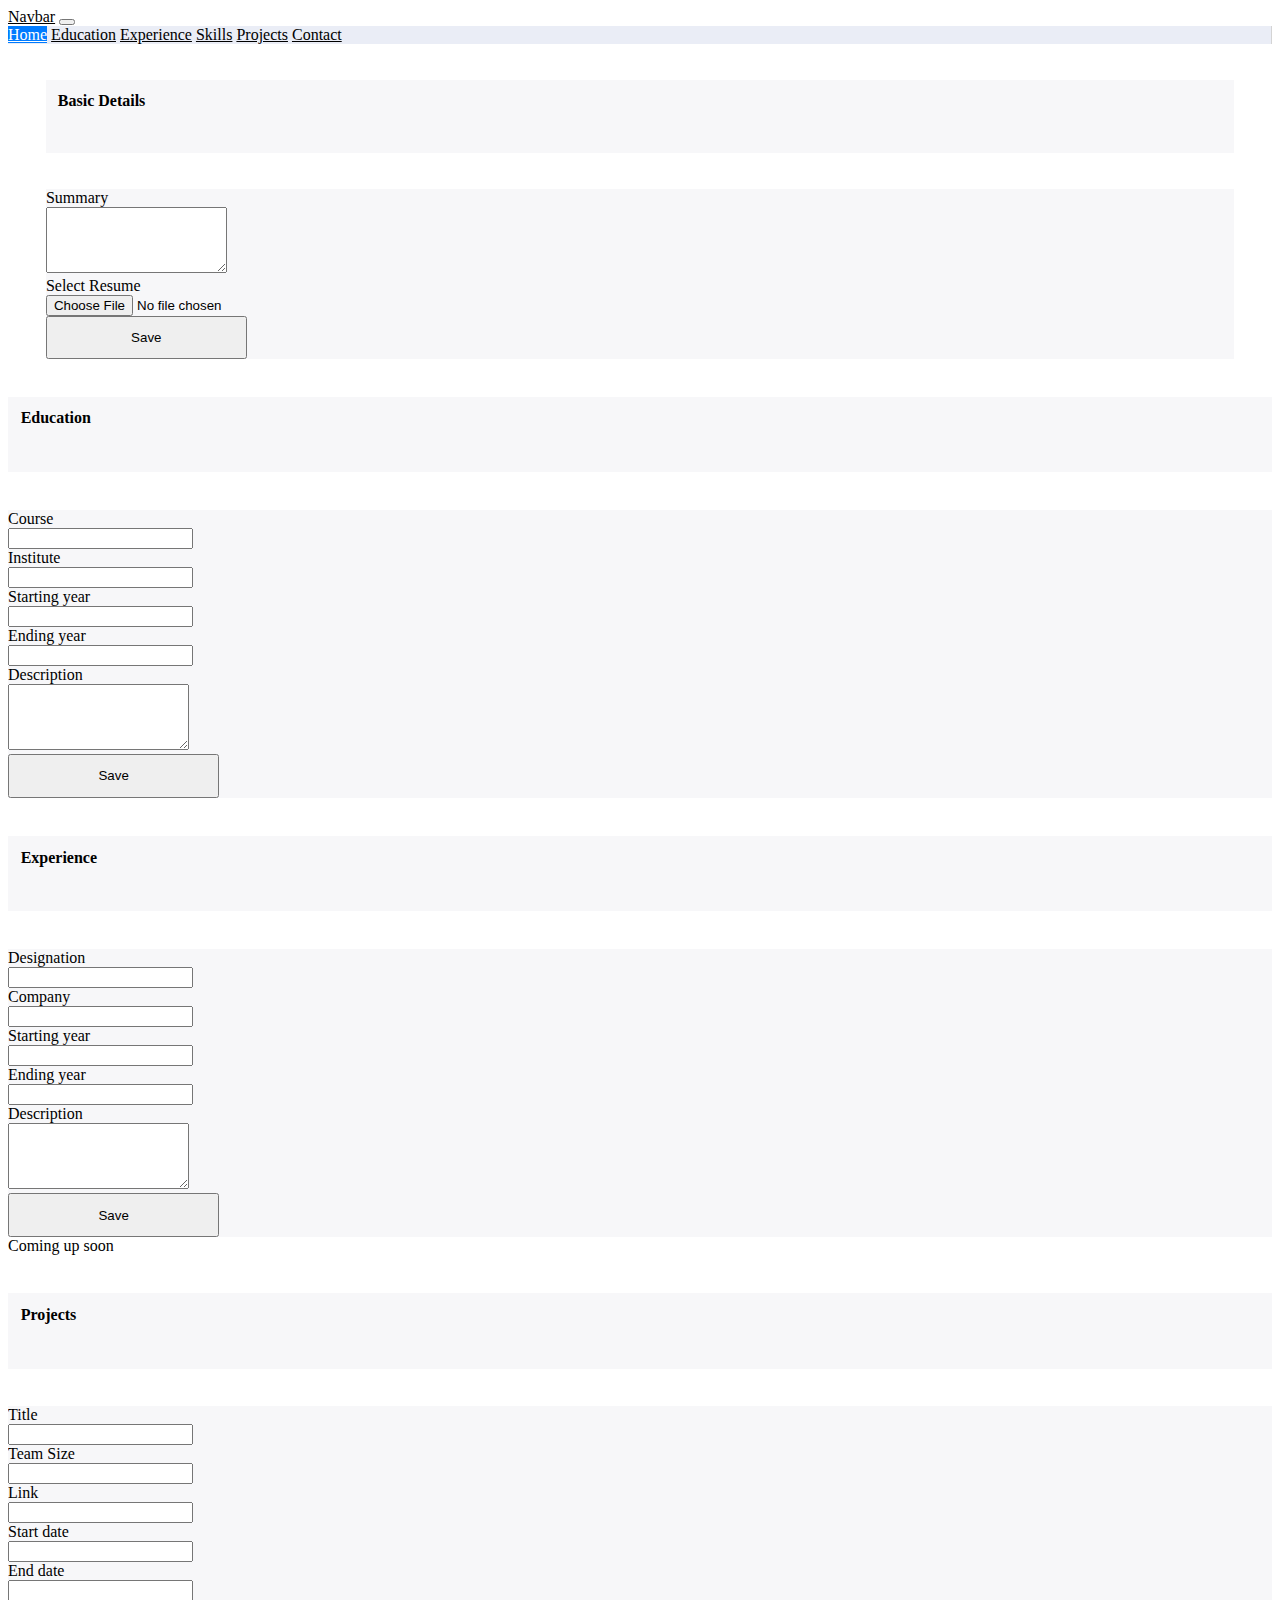
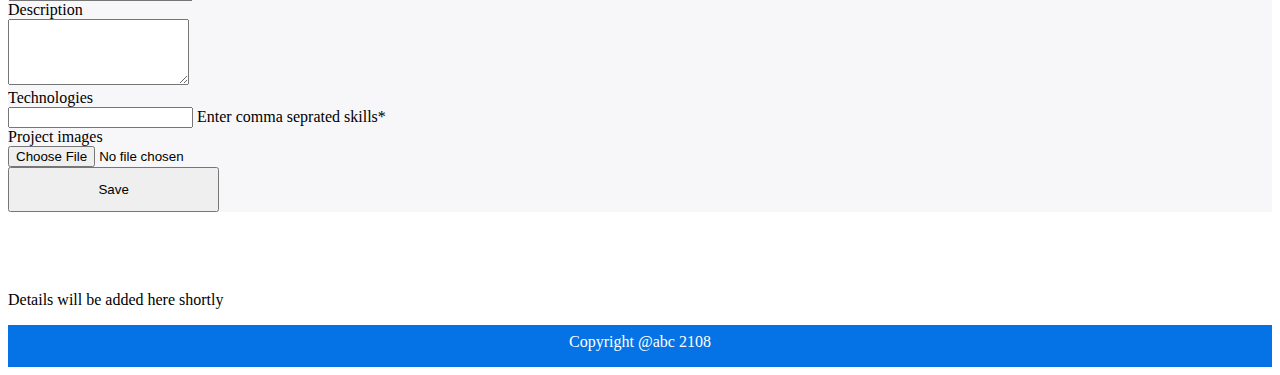
<file: tabbed forms/index.html>
<!DOCTYPE html>
<html>
<head>
    <meta charset="utf-8" />
    <meta http-equiv="X-UA-Compatible" content="IE=edge">
    <title>title</title>
    <meta name="viewport" content="width=device-width, initial-scale=1">
    <link rel="stylesheet" type="text/css" media="screen" href="main.css" />
    <!-- <script src="main.js"></script> -->
    <link rel="stylesheet" href="https://stackpath.bootstrapcdn.com/bootstrap/4.1.3/css/bootstrap.min.css" integrity="sha384-MCw98/SFnGE8fJT3GXwEOngsV7Zt27NXFoaoApmYm81iuXoPkFOJwJ8ERdknLPMO" crossorigin="anonymous">

</head>
<body>
  <!-- NAVBAR -->
  <nav class="navbar navbar-expand-lg navbar-light bg-light shadow">
      <a class="navbar-brand" href="#">Navbar</a>
      <button class="navbar-toggler" type="button" data-toggle="collapse" data-target="#navbarNavAltMarkup" aria-controls="navbarNavAltMarkup" aria-expanded="false" aria-label="Toggle navigation">
        <span class="navbar-toggler-icon"></span>
      </button>
      <div class="collapse navbar-collapse" id="navbarNavAltMarkup">
        <!-- <div class="navbar-nav">
          <a class="nav-item nav-link active" href="#">Home <span class="sr-only">(current)</span></a>
          <a class="nav-item nav-link" href="#">Features</a>
          <a class="nav-item nav-link" href="#">Pricing</a>
          <a class="nav-item nav-link disabled" href="#">Disabled</a>
        </div> -->
      </div>
    </nav>

    <!-- SIDE MENU -->
    <div class="row">
        <div class="col-5 col-sm-3 col-md-2  tabs">
          <div class="nav flex-column nav-pills" id="v-pills-tab" role="tablist" aria-orientation="vertical">
            <a class="nav-link active" id="v-pills-home-tab" data-toggle="pill" href="#v-pills-home" role="tab" aria-controls="v-pills-home" aria-selected="true">Home</a>
            <a class="nav-link" id="v-pills-education-tab" data-toggle="pill" href="#v-pills-education" role="tab" aria-controls="v-pills-education" aria-selected="false">Education</a>
            <a class="nav-link" id="v-pills-experience-tab" data-toggle="pill" href="#v-pills-experience" role="tab" aria-controls="v-pills-experience" aria-selected="false">Experience</a>
            <a class="nav-link" id="v-pills-skills-tab" data-toggle="pill" href="#v-pills-skills" role="tab" aria-controls="v-pills-skills" aria-selected="false">Skills</a>
            <a class="nav-link" id="v-pills-projects-tab" data-toggle="pill" href="#v-pills-projects" role="tab" aria-controls="v-pills-projects" aria-selected="false">Projects</a>
            <a class="nav-link" id="v-pills-contact-tab" data-toggle="pill" href="#v-pills-contact" role="tab" aria-controls="v-pills-contact" aria-selected="false">Contact</a>
          </div>
        </div>
        <div class="col-10 col-sm-9 ">
          <div class="tab-content" id="v-pills-tabContent">
            <div class="tab-pane fade show active" id="v-pills-home" role="tabpanel" aria-labelledby="v-pills-home-tab">
              <h4>Basic Details</h4>              
              <div class="card">
                <div class="card-body">
                  <form action="" method="post" enctype="multipart/form-data">
                    <div class="form-group row">
                      <label for="summary" class="col-2 col-sm-3 col-form-label">Summary</label>
                      <div class="col-10 col-sm-9">
                        <textarea class="form-control" rows="4"></textarea>
                      </div>
                    </div>
                    <div class="form-group row">
                      <label for="summary" class="col-2 col-sm-3 col-form-label">Select Resume</label>
                      <div class="col-10 col-sm-9">
                        <input type="file" class="form-control-file">
                      </div>
                    </div>
                    <div class="form-group row">
                      <div class="col-sm-10">
                        <button type="submit" class="btn btn-primary btn-add">Save</button>
                      </div>
                    </div>
                  </form>
                </div>
              </div>  
            </div>
            <div class="tab-pane fade" id="v-pills-education" role="tabpanel" aria-labelledby="v-pills-education-tab">
              <h4>Education</h4>              
              <div class="card">
                <div class="card-body">
                  <form action="" method="post">
                    <div class="form-group row">
                      <label for="Course" class="col-2 col-sm-3 col-form-label">Course</label>
                      <div class="col-10 col-sm-9">
                        <input type="text" class="form-control">
                      </div>
                    </div>
                    <div class="form-group row">
                      <label for="Institute" class="col-2 col-sm-3 col-form-label">Institute</label>
                      <div class="col-10 col-sm-9">
                        <input type="text" class="form-control">
                      </div>
                    </div>
                    <div class="form-group row">
                      <label for="Starting year" class="col-2 col-sm-3 col-form-label">Starting year</label>
                      <div class="col-10 col-sm-9">
                        <input type="text" class="form-control">
                      </div>
                    </div>
                    <div class="form-group row">
                      <label for="Ending year" class="col-2 col-sm-3 col-form-label">Ending year</label>
                      <div class="col-10 col-sm-9">
                        <input type="text" class="form-control">
                      </div>
                    </div>
                    <div class="form-group row">
                      <label for="Description" class="col-2 col-sm-3 col-form-label">Description</label>
                      <div class="col-10 col-sm-9">
                        <textarea class="form-control" rows="4"></textarea>
                      </div>
                    </div>
                    <div class="form-group row">
                      <div class="col-sm-10">
                        <button type="submit" class="btn btn-primary btn-add">Save</button>
                      </div>
                    </div>
                  </form>
                </div>
              </div>  
            </div>
            <div class="tab-pane fade" id="v-pills-experience" role="tabpanel" aria-labelledby="v-pills-experience-tab">
              <h4>Experience</h4>              
              <div class="card">
                <div class="card-body">
                  <form action="" method="post">
                    <div class="form-group row">
                      <label for="Designation" class="col-2 col-sm-3 col-form-label">Designation</label>
                      <div class="col-10 col-sm-9">
                        <input type="text" class="form-control">
                      </div>
                    </div>
                    <div class="form-group row">
                      <label for="Company" class="col-2 col-sm-3 col-form-label">Company</label>
                      <div class="col-10 col-sm-9">
                        <input type="text" class="form-control">
                      </div>
                    </div>
                    <div class="form-group row">
                      <label for="Starting year" class="col-2 col-sm-3 col-form-label">Starting year</label>
                      <div class="col-10 col-sm-9">
                        <input type="text" class="form-control">
                      </div>
                    </div>
                    <div class="form-group row">
                      <label for="Ending year" class="col-2 col-sm-3 col-form-label">Ending year</label>
                      <div class="col-10 col-sm-9">
                        <input type="text" class="form-control">
                      </div>
                    </div>
                    <div class="form-group row">
                      <label for="Description" class="col-2 col-sm-3 col-form-label">Description</label>
                      <div class="col-10 col-sm-9">
                        <textarea class="form-control" rows="4"></textarea>
                      </div>
                    </div>
                    <div class="form-group row">
                      <div class="col-sm-10">
                        <button type="submit" class="btn btn-primary btn-add">Save</button>
                      </div>
                    </div>
                  </form>
                </div>
              </div>
            </div>
            <div class="tab-pane fade" id="v-pills-skills" role="tabpanel" aria-labelledby="v-pills-skills-tab">
              Coming up soon
            </div>
            <div class="tab-pane fade" id="v-pills-projects" role="tabpanel" aria-labelledby="v-pills-projects-tab">
              <h4>Projects</h4>              
              <div class="card" style="margin-bottom: 5%">
                <div class="card-body">
                  <form action="" method="post" enctype="multipart/form-data">
                    <div class="form-group row">
                      <label for="Title" class="col-2 col-sm-3 col-form-label">Title</label>
                      <div class="col-10 col-sm-9">
                        <input type="text" class="form-control">
                      </div>
                    </div>
                    <div class="form-group row">
                      <label for="Team Size" class="col-2 col-sm-3 col-form-label">Team Size</label>
                      <div class="col-10 col-sm-9">
                        <input type="text" class="form-control">
                      </div>
                    </div>
                    <div class="form-group row">
                      <label for="Link" class="col-2 col-sm-3 col-form-label">Link</label>
                      <div class="col-10 col-sm-9">
                        <input type="text" class="form-control">
                      </div>
                    </div>
                    <div class="form-group row">
                      <label for="Start date" class="col-2 col-sm-3 col-form-label">Start date</label>
                      <div class="col-10 col-sm-9">
                        <input type="text" class="form-control">
                      </div>
                    </div>
                    <div class="form-group row">
                      <label for="End date" class="col-2 col-sm-3 col-form-label">End date</label>
                      <div class="col-10 col-sm-9">
                        <input type="text" class="form-control">
                      </div>
                    </div>
                    <div class="form-group row">
                      <label for="Description" class="col-2 col-sm-3 col-form-label">Description</label>
                      <div class="col-10 col-sm-9">
                        <textarea class="form-control" rows="4"></textarea>
                      </div>
                    </div>

                    <div class="form-group row">
                      <label for="Technologies" class="col-2 col-sm-3 col-form-label">Technologies</label>
                      <div class="col-10 col-sm-9">
                        <input type="text" class="form-control">
                        <span class="text-muted">Enter comma seprated skills*</span>
                      </div>
                    </div>

                    <div class="form-group row">
                      <label for="project images" class="col-2 col-sm-3 col-form-label">Project images</label>
                      <div class="col-10 col-sm-9">
                        <input type="file" class="form-control-file">
                      </div>
                    </div>

                    <div class="form-group row">
                      <div class="col-sm-10">
                        <button type="submit" class="btn btn-primary btn-add">Save</button>
                      </div>
                    </div>
                  </form>
                </div>
              </div>
            </div>
            <div class="tab-pane fade" id="v-pills-contact" role="tabpanel" aria-labelledby="v-pills-contact-tab">
              <p>Details will be added here shortly</p>
            </div>
            <!-- <div class="tab-pane fade" id="v-pills-skills" role="tabpanel" aria-labelledby="v-pills-skills-tab">...</div> -->
          </div>
        </div>
      </div>
<!-- FOOTER -->
<div class="footer">
  <p>Copyright @abc 2108</p>
</div>
<script src="https://code.jquery.com/jquery-3.3.1.slim.min.js" integrity="sha384-q8i/X+965DzO0rT7abK41JStQIAqVgRVzpbzo5smXKp4YfRvH+8abtTE1Pi6jizo" crossorigin="anonymous"></script>
<script src="https://cdnjs.cloudflare.com/ajax/libs/popper.js/1.14.3/umd/popper.min.js" integrity="sha384-ZMP7rVo3mIykV+2+9J3UJ46jBk0WLaUAdn689aCwoqbBJiSnjAK/l8WvCWPIPm49" crossorigin="anonymous"></script>
<script src="https://stackpath.bootstrapcdn.com/bootstrap/4.1.3/js/bootstrap.min.js" integrity="sha384-ChfqqxuZUCnJSK3+MXmPNIyE6ZbWh2IMqE241rYiqJxyMiZ6OW/JmZQ5stwEULTy" crossorigin="anonymous"></script>
<!-- <script>
  $(".tab-content").height($(".tabs").height());
</script> -->
</body>
</html>
</file>
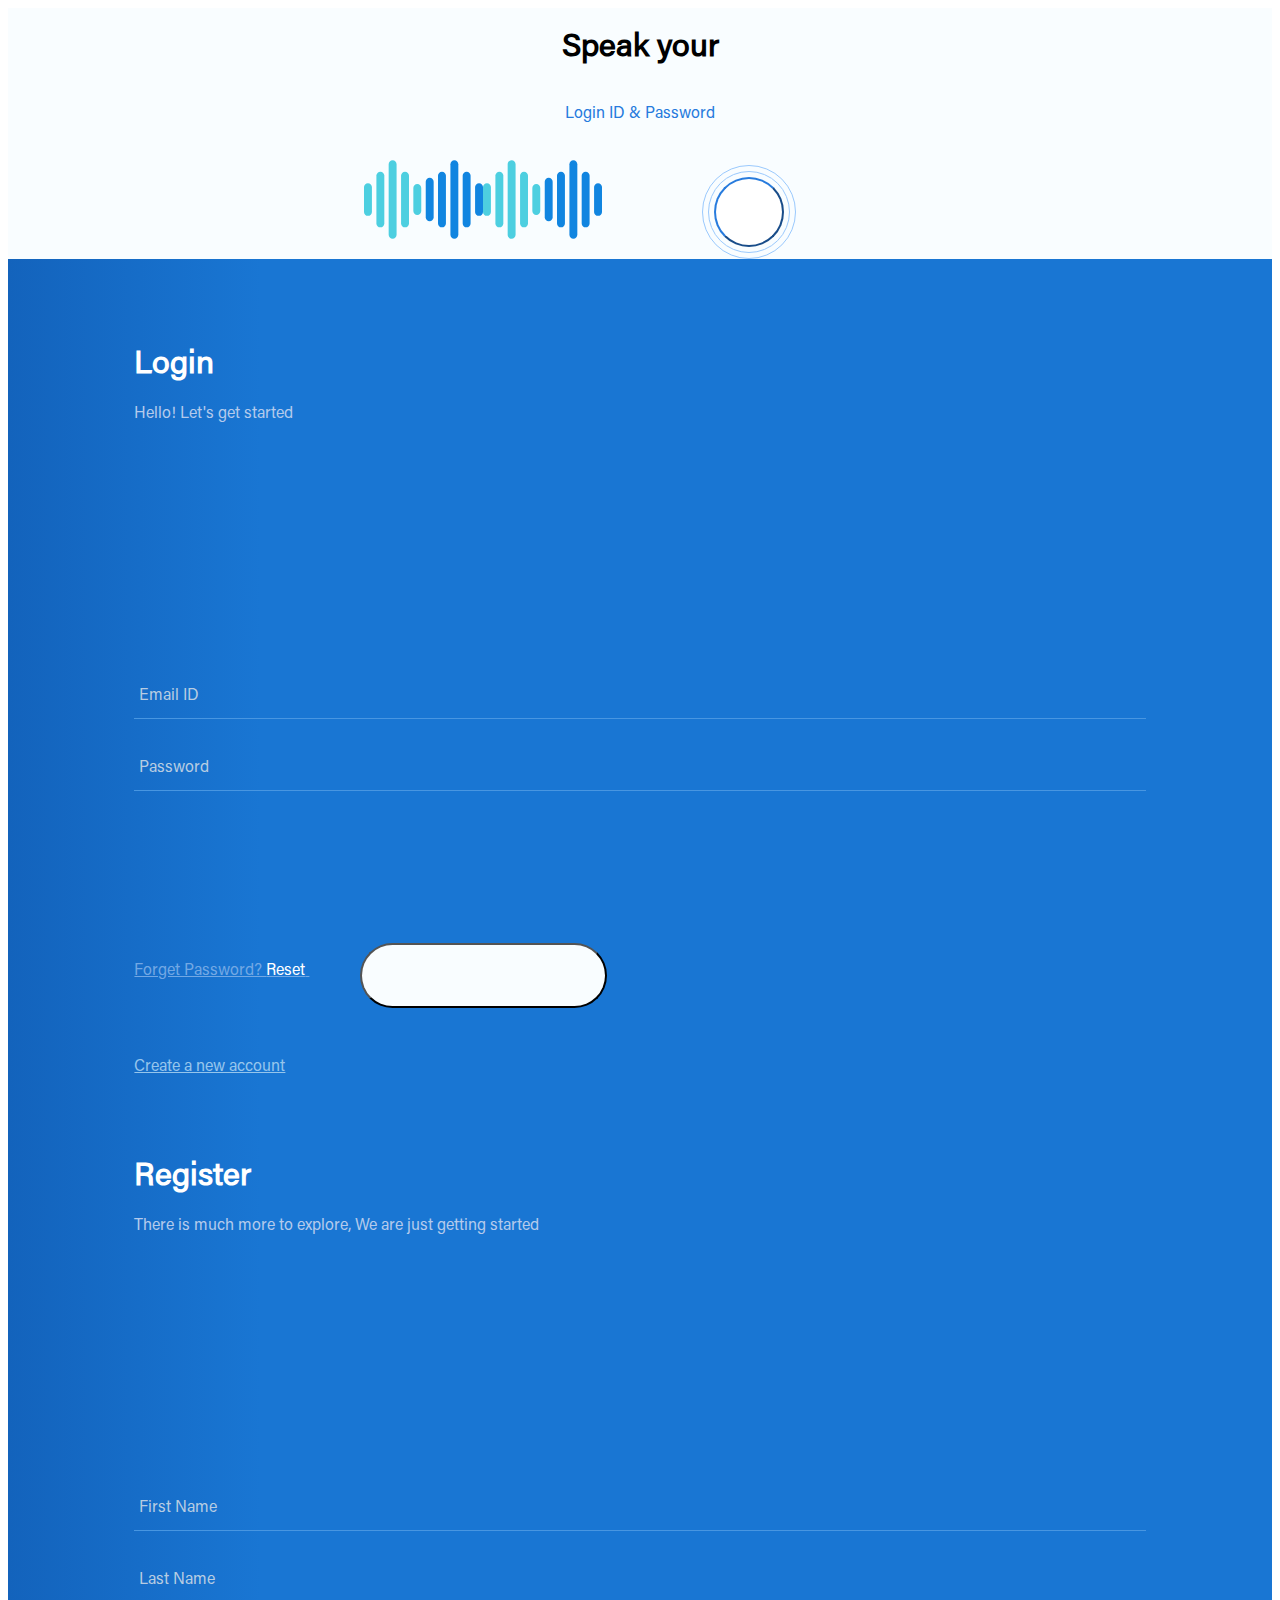
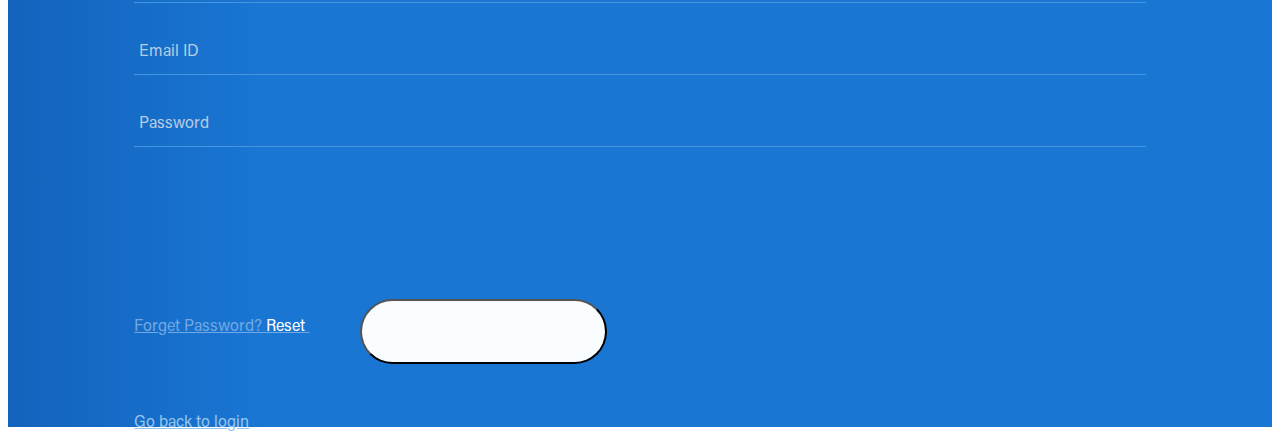
<file: tabbed forms/login-form/index.html>
<!<!DOCTYPE html>
<html>

<head>
    <meta charset="utf-8" />
    <meta http-equiv="X-UA-Compatible" content="IE=edge">
    <title>Login</title>
    <meta name="viewport" content="width=device-width, initial-scale=1">
    <link rel="stylesheet" href="https://stackpath.bootstrapcdn.com/bootstrap/4.1.3/css/bootstrap.min.css" integrity="sha384-MCw98/SFnGE8fJT3GXwEOngsV7Zt27NXFoaoApmYm81iuXoPkFOJwJ8ERdknLPMO"
        crossorigin="anonymous">
    <link rel="stylesheet" href="https://use.fontawesome.com/releases/v5.5.0/css/all.css" integrity="sha384-B4dIYHKNBt8Bc12p+WXckhzcICo0wtJAoU8YZTY5qE0Id1GSseTk6S+L3BlXeVIU"
        crossorigin="anonymous">

    <link rel="stylesheet" type="text/css" media="screen" href="main.css" />
    <link rel="stylesheet" href="style.css">


</head>

<body>
    <div class="container-fluid">
        <div class="row">
            <div class="col-md-7 col-sm-4 detail-section">
                <h1>Speak your</h1>
                <!-- <h1>Manage your career in just few steps</h1> -->
                <!-- https://in.pinterest.com/pin/391320655119612822/ -->
                <p>Login ID & Password</p>
                <div class="speak">
                    <div id="audio-waves">
                        <img src="images/waves.svg" alt="audio">
                        <img src="images/waves.svg" alt="audio">
                    </div>
                    <div id="microphone-outer-ring">
                        <div id="microphone-inner-ring">
                            <button class="btn btn-primary">
                                <i class="fa fa-microphone"></i>
                            </button>
                        </div>
                    </div>
                </div>
                <!-- <img src="images/hunt.svg" alt="resume"> -->
            </div>

            <!-- login component -->
            <div class="col-md-5 col-12  login-section" id="login-div">
                <div class="login-form">
                    <h1>Login</h1>
                    <p>Hello! Let's get started</p>
                    <form>
                        <div class="group">
                            <input type="text" required>
                            <span class="highlight"></span>
                            <span class="bar"></span>
                            <label>Email ID</label>
                            <span class="end-label"><i class="fa fa-user"></i></span>
                        </div>

                        <div class="group">
                            <input type="text" required>
                            <span class="highlight"></span>
                            <span class="bar"></span>
                            <label>Password</label>
                            <span class="end-label"><i class="fa fa-lock"></i></span>
                        </div>
                    </form>

                    <div class="reset">
                        <a href="#"> Forget Password? <span>Reset</span> <button class="btn btn-default"><i class="fa fa-arrow-right"
                                    aria-hidden="true"></i></button>
                        </a>
                    </div>
                    <div id="register">
                        <a href="#" data-tab='register'>Create a new account</a>
                    </div>
                </div>
            </div>
            <!-- login component end -->

            <!-- Register component -->
            <div class="col-md-5 col-12  login-section " id="register-div">
                <div class="login-form">
                    <h1>Register</h1>
                    <p>There is much more to explore, We are just getting started</p>
                    <form>

                        <div class="row">
                            <div class="col-md-6">
                                <div class="group">
                                    <input type="text" required>
                                    <span class="highlight"></span>
                                    <span class="bar"></span>
                                    <label>First Name</label>
                                    <span class="end-label"><i class="fa fa-user"></i></span>
                                </div>
                            </div>

                            <div class="col-md-6">
                                <div class="group">
                                    <input type="text" required>
                                    <span class="highlight"></span>
                                    <span class="bar"></span>
                                    <label>Last Name</label>
                                    <span class="end-label"><i class="fa fa-user"></i></span>
                                </div>
                            </div>
                        </div>

                        <div class="row">
                            <div class="col-md-12">
                                <div class="group">
                                    <input type="text" required>
                                    <span class="highlight"></span>
                                    <span class="bar"></span>
                                    <label>Email ID</label>
                                    <span class="end-label"><i class="fas fa-envelope"></i></span>
                                </div>
                            </div>
                        </div>


                        <div class="row">
                            <div class="col-md-12">
                                <div class="group">
                                    <input type="text" required>
                                    <span class="highlight"></span>
                                    <span class="bar"></span>
                                    <label>Password</label>
                                    <span class="end-label"><i class="fa fa-lock"></i></span>
                                </div>
                            </div>
                        </div>

                    </form>

                    <div class="reset">
                        <a href="#"> Forget Password? <span>Reset</span> <button class="btn btn-default"><i class="fa fa-arrow-right"
                                    aria-hidden="true"></i></button>
                        </a>
                    </div>
                    <div id="register">
                        <a href="#" data-tab='login'>Go back to login</a>
                    </div>
                </div>
            </div>

            <!-- register component end -->

        </div>
    </div>

    <script src="https://code.jquery.com/jquery-3.3.1.slim.min.js" integrity="sha384-q8i/X+965DzO0rT7abK41JStQIAqVgRVzpbzo5smXKp4YfRvH+8abtTE1Pi6jizo"
        crossorigin="anonymous"></script>
    <script src="https://cdnjs.cloudflare.com/ajax/libs/popper.js/1.14.3/umd/popper.min.js" integrity="sha384-ZMP7rVo3mIykV+2+9J3UJ46jBk0WLaUAdn689aCwoqbBJiSnjAK/l8WvCWPIPm49"
        crossorigin="anonymous"></script>
    <script src="https://stackpath.bootstrapcdn.com/bootstrap/4.1.3/js/bootstrap.min.js" integrity="sha384-ChfqqxuZUCnJSK3+MXmPNIyE6ZbWh2IMqE241rYiqJxyMiZ6OW/JmZQ5stwEULTy"
        crossorigin="anonymous"></script>

    <script>
        $(document).ready(function () {
            $('#register a').click(function () {
                console.log('function executed');
                console.log($(this).attr('data-tab'));
                let update_block = $(this).attr('data-tab');
                if (update_block == 'register') {
                    $('#register-div').css('display', 'flex');
                    $('#login-div').css('display', 'none');

                } else if (update_block == 'login') {
                    $('#register-div').css('display', 'none');
                    $('#login-div').css('display', 'flex');

                }
            })
        });
    </script>

</body>

</html>
</file>
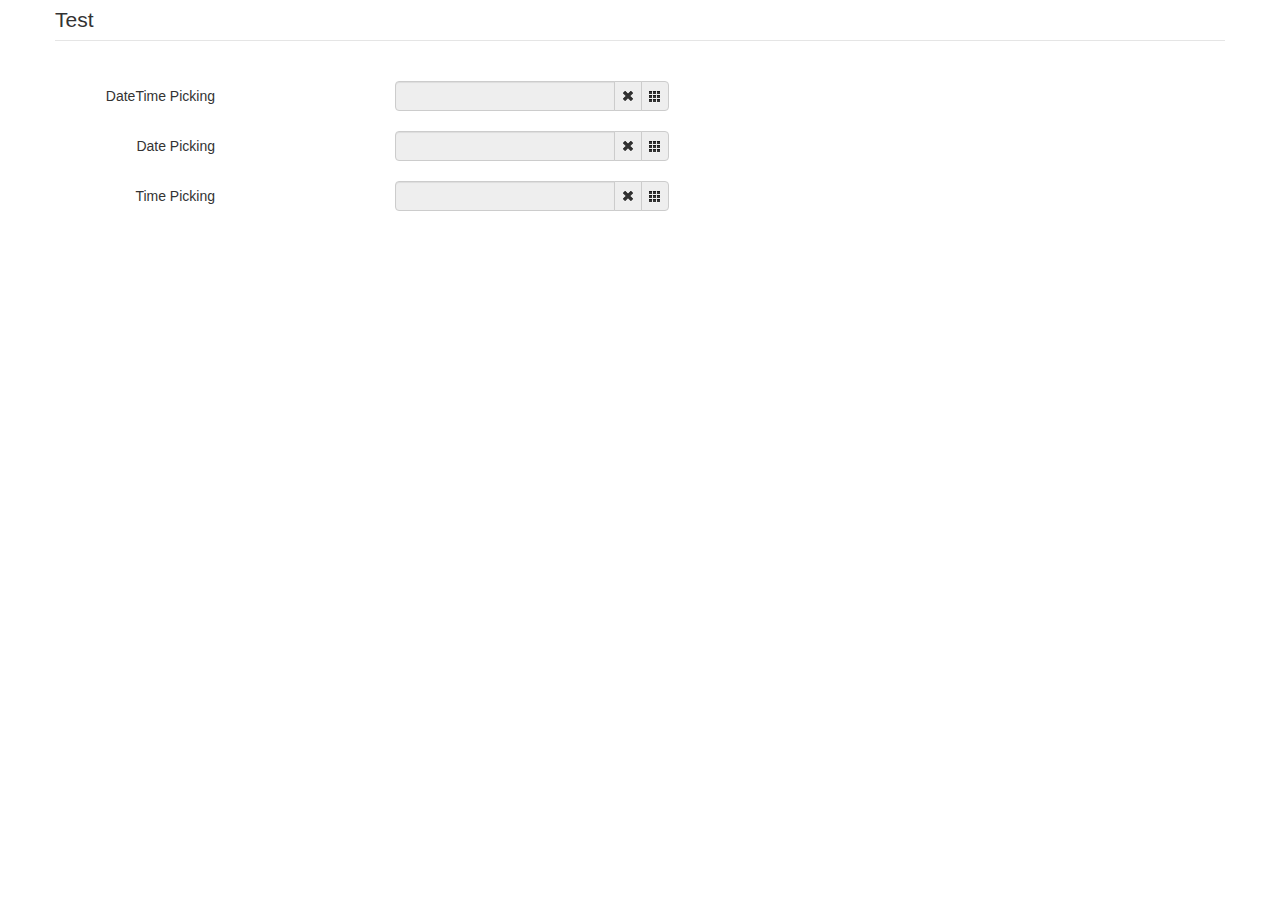
<file: asset/bootstrap-datetimepicker-master/sample in bootstrap v2/index.html>
<!DOCTYPE html>
<html>
<head>
    <title></title>
    <link href="./bootstrap/css/bootstrap.min.css" rel="stylesheet" media="screen">
    <link href="../css/bootstrap-datetimepicker.min.css" rel="stylesheet" media="screen">
</head>

<body>
<div class="container">
    <form action="" class="form-horizontal">
        <fieldset>
            <legend>Test</legend>
            <div class="control-group">
                <label class="control-label">DateTime Picking</label>
                <div class="controls input-append date form_datetime" data-date="1979-09-16T05:25:07Z" data-date-format="dd MM yyyy - HH:ii p" data-link-field="dtp_input1">
                    <input size="16" type="text" value="" readonly>
                    <span class="add-on"><i class="icon-remove"></i></span>
					<span class="add-on"><i class="icon-th"></i></span>
                </div>
				<input type="hidden" id="dtp_input1" value="" /><br/>
            </div>
			<div class="control-group">
                <label class="control-label">Date Picking</label>
                <div class="controls input-append date form_date" data-date="" data-date-format="dd MM yyyy" data-link-field="dtp_input2" data-link-format="yyyy-mm-dd">
                    <input size="16" type="text" value="" readonly>
                    <span class="add-on"><i class="icon-remove"></i></span>
					<span class="add-on"><i class="icon-th"></i></span>
                </div>
				<input type="hidden" id="dtp_input2" value="" /><br/>
            </div>
			<div class="control-group">
                <label class="control-label">Time Picking</label>
                <div class="controls input-append date form_time" data-date="" data-date-format="hh:ii" data-link-field="dtp_input3" data-link-format="hh:ii">
                    <input size="16" type="text" value="" readonly>
                    <span class="add-on"><i class="icon-remove"></i></span>
					<span class="add-on"><i class="icon-th"></i></span>
                </div>
				<input type="hidden" id="dtp_input3" value="" /><br/>
            </div>
        </fieldset>
    </form>
</div>

<script type="text/javascript" src="./jquery/jquery-1.8.3.min.js" charset="UTF-8"></script>
<script type="text/javascript" src="./bootstrap/js/bootstrap.min.js"></script>
<script type="text/javascript" src="../js/bootstrap-datetimepicker.js" charset="UTF-8"></script>
<script type="text/javascript" src="../js/locales/bootstrap-datetimepicker.fr.js" charset="UTF-8"></script>
<script type="text/javascript">
    $('.form_datetime').datetimepicker({
        //language:  'fr',
        weekStart: 1,
        todayBtn:  1,
		autoclose: 1,
		todayHighlight: 1,
		startView: 2,
		forceParse: 0,
        showMeridian: 1
    });
	$('.form_date').datetimepicker({
        language:  'fr',
        weekStart: 1,
        todayBtn:  1,
		autoclose: 1,
		todayHighlight: 1,
		startView: 2,
		minView: 2,
		forceParse: 0
    });
	$('.form_time').datetimepicker({
        language:  'fr',
        weekStart: 1,
        todayBtn:  1,
		autoclose: 1,
		todayHighlight: 1,
		startView: 1,
		minView: 0,
		maxView: 1,
		forceParse: 0
    });
</script>

</body>
</html>
</file>
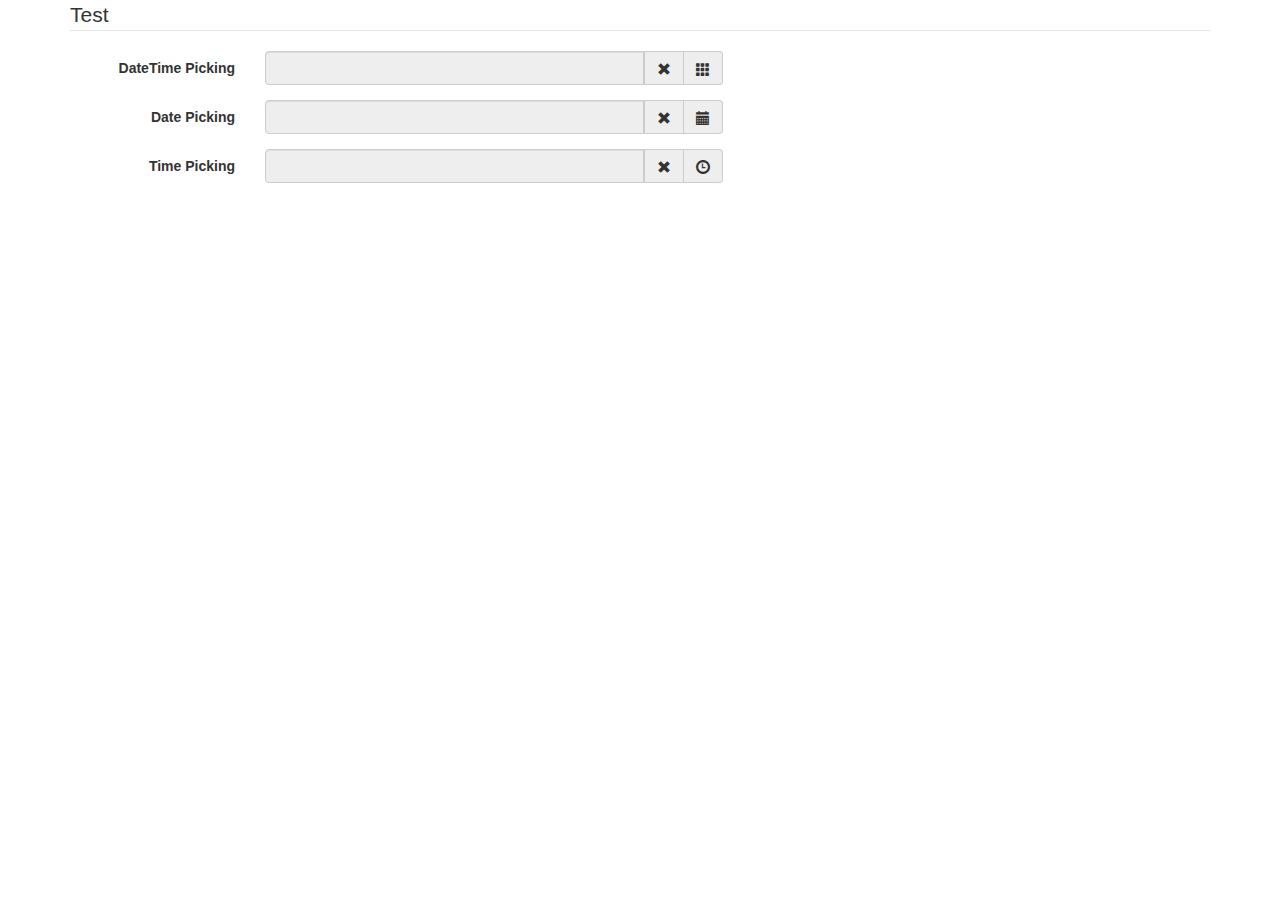
<file: asset/bootstrap-datetimepicker-master/sample in bootstrap v3/index.html>
<!DOCTYPE html>
<html>
<head>
    <title></title>
    <link href="./bootstrap/css/bootstrap.min.css" rel="stylesheet" media="screen">
    <link href="../css/bootstrap-datetimepicker.min.css" rel="stylesheet" media="screen">
</head>

<body>
<div class="container">
    <form action="" class="form-horizontal"  role="form">
        <fieldset>
            <legend>Test</legend>
            <div class="form-group">
                <label for="dtp_input1" class="col-md-2 control-label">DateTime Picking</label>
                <div class="input-group date form_datetime col-md-5" data-date="1979-09-16T05:25:07Z" data-date-format="dd MM yyyy - HH:ii p" data-link-field="dtp_input1">
                    <input class="form-control" size="16" type="text" value="" readonly>
                    <span class="input-group-addon"><span class="glyphicon glyphicon-remove"></span></span>
					<span class="input-group-addon"><span class="glyphicon glyphicon-th"></span></span>
                </div>
				<input type="hidden" id="dtp_input1" value="" /><br/>
            </div>
			<div class="form-group">
                <label for="dtp_input2" class="col-md-2 control-label">Date Picking</label>
                <div class="input-group date form_date col-md-5" data-date="" data-date-format="dd MM yyyy" data-link-field="dtp_input2" data-link-format="yyyy-mm-dd">
                    <input class="form-control" size="16" type="text" value="" readonly>
                    <span class="input-group-addon"><span class="glyphicon glyphicon-remove"></span></span>
					<span class="input-group-addon"><span class="glyphicon glyphicon-calendar"></span></span>
                </div>
				<input type="hidden" id="dtp_input2" value="" /><br/>
            </div>
			<div class="form-group">
                <label for="dtp_input3" class="col-md-2 control-label">Time Picking</label>
                <div class="input-group date form_time col-md-5" data-date="" data-date-format="hh:ii" data-link-field="dtp_input3" data-link-format="hh:ii">
                    <input class="form-control" size="16" type="text" value="" readonly>
                    <span class="input-group-addon"><span class="glyphicon glyphicon-remove"></span></span>
					<span class="input-group-addon"><span class="glyphicon glyphicon-time"></span></span>
                </div>
				<input type="hidden" id="dtp_input3" value="" /><br/>
            </div>
        </fieldset>
    </form>
</div>

<script type="text/javascript" src="./jquery/jquery-1.8.3.min.js" charset="UTF-8"></script>
<script type="text/javascript" src="./bootstrap/js/bootstrap.min.js"></script>
<script type="text/javascript" src="../js/bootstrap-datetimepicker.js" charset="UTF-8"></script>
<script type="text/javascript" src="../js/locales/bootstrap-datetimepicker.fr.js" charset="UTF-8"></script>
<script type="text/javascript">
    $('.form_datetime').datetimepicker({
        //language:  'fr',
        weekStart: 1,
        todayBtn:  1,
		autoclose: 1,
		todayHighlight: 1,
		startView: 2,
		forceParse: 0,
        showMeridian: 1
    });
	$('.form_date').datetimepicker({
        language:  'fr',
        weekStart: 1,
        todayBtn:  1,
		autoclose: 1,
		todayHighlight: 1,
		startView: 2,
		minView: 2,
		forceParse: 0
    });
	$('.form_time').datetimepicker({
        language:  'fr',
        weekStart: 1,
        todayBtn:  1,
		autoclose: 1,
		todayHighlight: 1,
		startView: 1,
		minView: 0,
		maxView: 1,
		forceParse: 0
    });
</script>

</body>
</html>
</file>
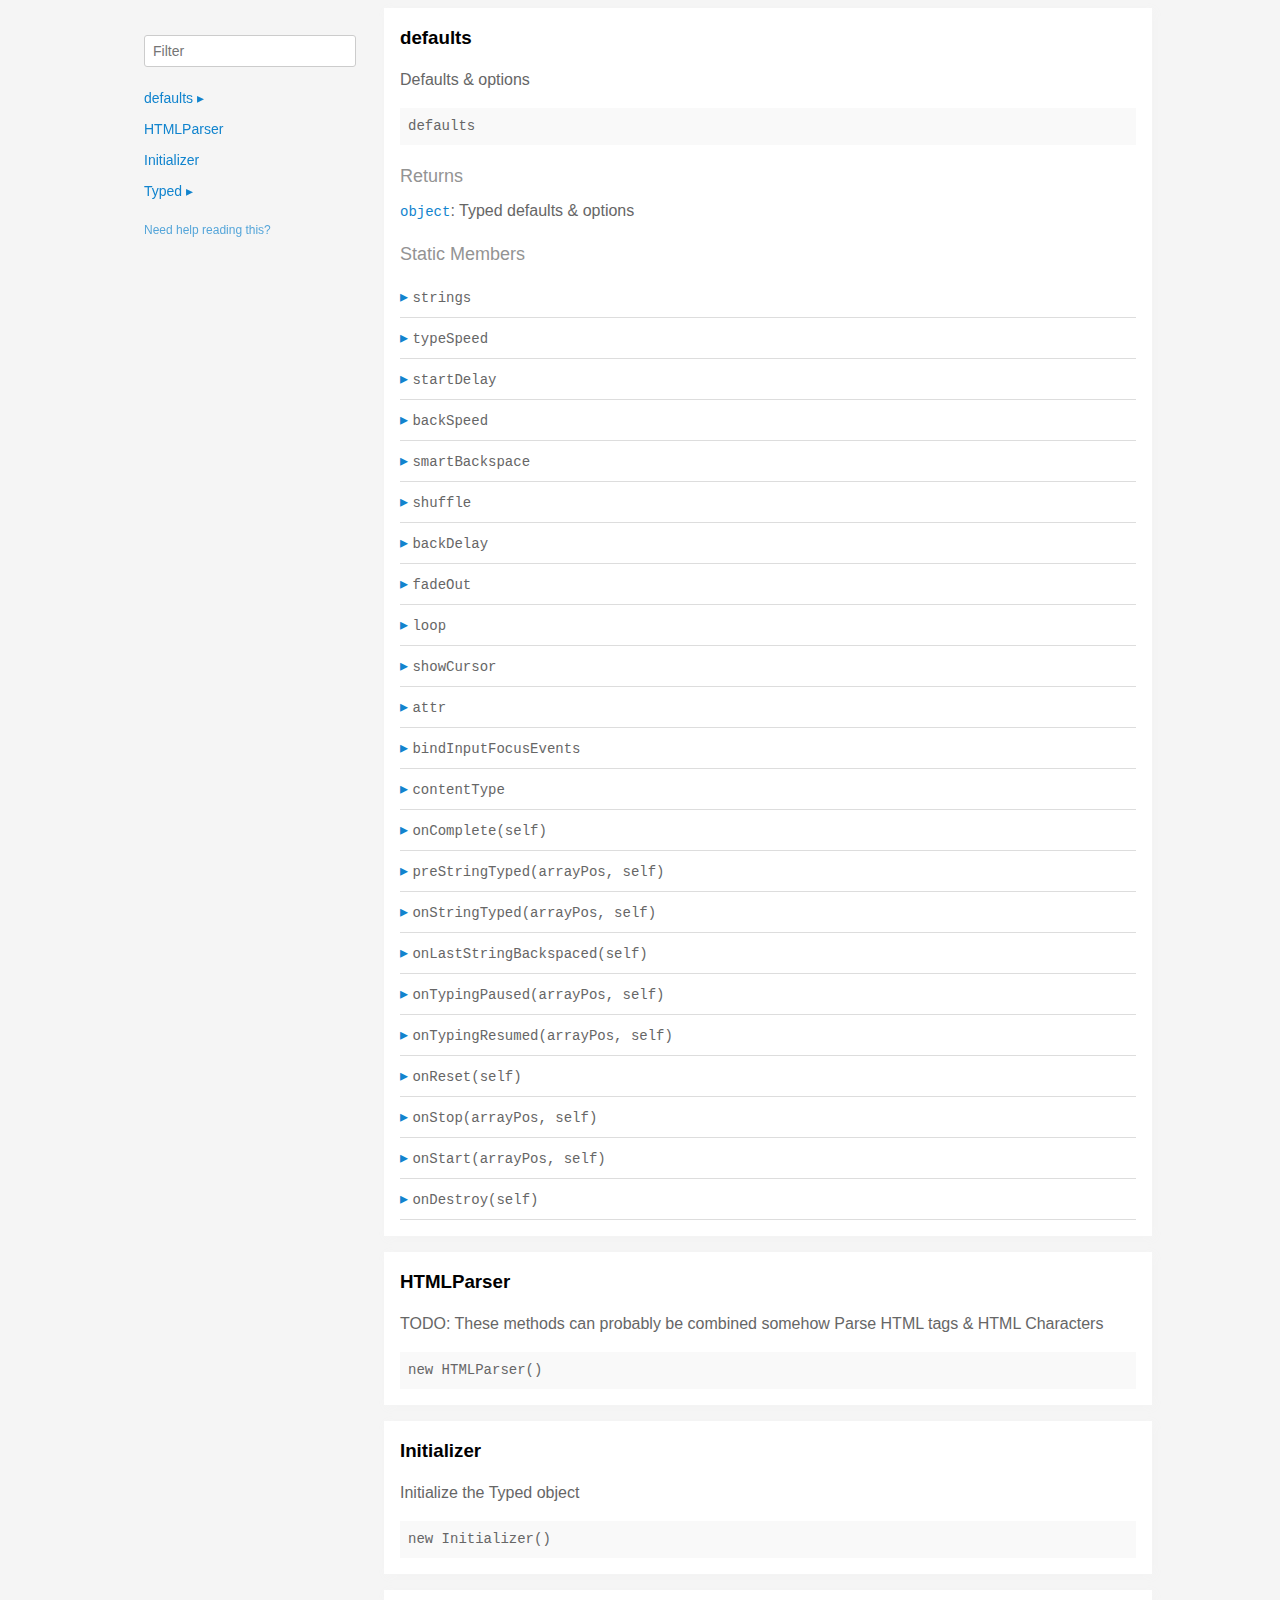
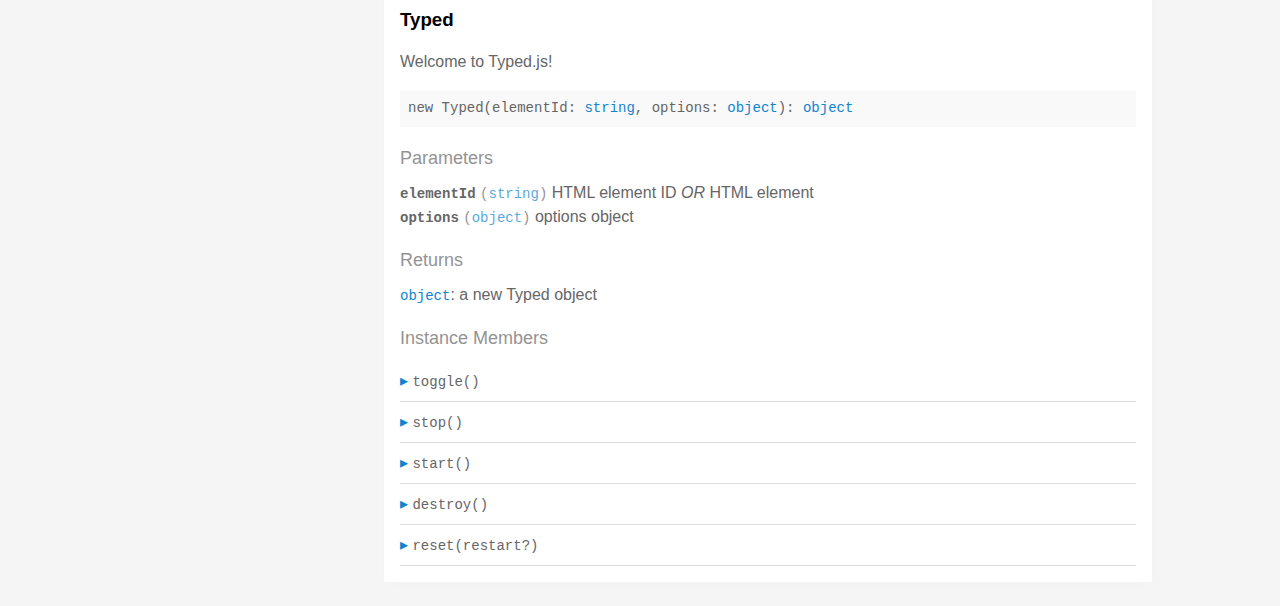
<file: asset/typed.js-master/docs/index.html>
<!doctype html>
<html>
<head>
  <meta charset='utf-8' />
  <title>  | Documentation</title>
  <meta name='viewport' content='width=device-width,initial-scale=1'>
  <link href='assets/bass.css' type='text/css' rel='stylesheet' />
  <link href='assets/style.css' type='text/css' rel='stylesheet' />
  <link href='assets/github.css' type='text/css' rel='stylesheet' />
</head>
<body class='documentation'>
  <div class='max-width-4 mx-auto'>
    <div class='clearfix md-mxn2'>
      <div class='fixed xs-hide fix-3 overflow-auto max-height-100'>
        <div class='py1 px2'>
          <h3 class='mb0 no-anchor'></h3>
          <div class='mb1'><code></code></div>
          <input
            placeholder='Filter'
            id='filter-input'
            class='col12 block input'
            type='text' />
          <div id='toc'>
            <ul class='list-reset h5 py1-ul'>
              
                
                <li><a
                  href='#defaults'
                  class=" toggle-sibling">
                  defaults
                  <span class='icon'>▸</span>
                </a>
                
                <div class='toggle-target display-none'>
                  
                  <ul class='list-reset py1-ul pl1'>
                    <li class='h5'><span>Static members</span></li>
                    
                      <li><a
                        href='#defaults.strings'
                        class='regular pre-open'>
                        .strings
                      </a></li>
                    
                      <li><a
                        href='#defaults.typeSpeed'
                        class='regular pre-open'>
                        .typeSpeed
                      </a></li>
                    
                      <li><a
                        href='#defaults.startDelay'
                        class='regular pre-open'>
                        .startDelay
                      </a></li>
                    
                      <li><a
                        href='#defaults.backSpeed'
                        class='regular pre-open'>
                        .backSpeed
                      </a></li>
                    
                      <li><a
                        href='#defaults.smartBackspace'
                        class='regular pre-open'>
                        .smartBackspace
                      </a></li>
                    
                      <li><a
                        href='#defaults.shuffle'
                        class='regular pre-open'>
                        .shuffle
                      </a></li>
                    
                      <li><a
                        href='#defaults.backDelay'
                        class='regular pre-open'>
                        .backDelay
                      </a></li>
                    
                      <li><a
                        href='#defaults.fadeOut'
                        class='regular pre-open'>
                        .fadeOut
                      </a></li>
                    
                      <li><a
                        href='#defaults.loop'
                        class='regular pre-open'>
                        .loop
                      </a></li>
                    
                      <li><a
                        href='#defaults.showCursor'
                        class='regular pre-open'>
                        .showCursor
                      </a></li>
                    
                      <li><a
                        href='#defaults.attr'
                        class='regular pre-open'>
                        .attr
                      </a></li>
                    
                      <li><a
                        href='#defaults.bindInputFocusEvents'
                        class='regular pre-open'>
                        .bindInputFocusEvents
                      </a></li>
                    
                      <li><a
                        href='#defaults.contentType'
                        class='regular pre-open'>
                        .contentType
                      </a></li>
                    
                      <li><a
                        href='#defaults.onComplete'
                        class='regular pre-open'>
                        .onComplete
                      </a></li>
                    
                      <li><a
                        href='#defaults.preStringTyped'
                        class='regular pre-open'>
                        .preStringTyped
                      </a></li>
                    
                      <li><a
                        href='#defaults.onStringTyped'
                        class='regular pre-open'>
                        .onStringTyped
                      </a></li>
                    
                      <li><a
                        href='#defaults.onLastStringBackspaced'
                        class='regular pre-open'>
                        .onLastStringBackspaced
                      </a></li>
                    
                      <li><a
                        href='#defaults.onTypingPaused'
                        class='regular pre-open'>
                        .onTypingPaused
                      </a></li>
                    
                      <li><a
                        href='#defaults.onTypingResumed'
                        class='regular pre-open'>
                        .onTypingResumed
                      </a></li>
                    
                      <li><a
                        href='#defaults.onReset'
                        class='regular pre-open'>
                        .onReset
                      </a></li>
                    
                      <li><a
                        href='#defaults.onStop'
                        class='regular pre-open'>
                        .onStop
                      </a></li>
                    
                      <li><a
                        href='#defaults.onStart'
                        class='regular pre-open'>
                        .onStart
                      </a></li>
                    
                      <li><a
                        href='#defaults.onDestroy'
                        class='regular pre-open'>
                        .onDestroy
                      </a></li>
                    
                    </ul>
                  
                  
                  
                </div>
                
                </li>
              
                
                <li><a
                  href='#htmlparser'
                  class="">
                  HTMLParser
                  
                </a>
                
                </li>
              
                
                <li><a
                  href='#initializer'
                  class="">
                  Initializer
                  
                </a>
                
                </li>
              
                
                <li><a
                  href='#typed'
                  class=" toggle-sibling">
                  Typed
                  <span class='icon'>▸</span>
                </a>
                
                <div class='toggle-target display-none'>
                  
                  
                    <ul class='list-reset py1-ul pl1'>
                      <li class='h5'><span>Instance members</span></li>
                      
                      <li><a
                        href='#Typed#toggle'
                        class='regular pre-open'>
                        #toggle
                      </a></li>
                      
                      <li><a
                        href='#Typed#stop'
                        class='regular pre-open'>
                        #stop
                      </a></li>
                      
                      <li><a
                        href='#Typed#start'
                        class='regular pre-open'>
                        #start
                      </a></li>
                      
                      <li><a
                        href='#Typed#destroy'
                        class='regular pre-open'>
                        #destroy
                      </a></li>
                      
                      <li><a
                        href='#Typed#reset'
                        class='regular pre-open'>
                        #reset
                      </a></li>
                      
                    </ul>
                  
                  
                </div>
                
                </li>
              
            </ul>
          </div>
          <div class='mt1 h6 quiet'>
            <a href='http://documentation.js.org/reading-documentation.html'>Need help reading this?</a>
          </div>
        </div>
      </div>
      <div class='fix-margin-3'>
        
          
            <section class='p2 mb2 clearfix bg-white minishadow'>

  
  <div class='clearfix'>
    
    <h3 class='fl m0' id='defaults'>
      defaults
    </h3>
    
    
  </div>
  

  <p>Defaults &#x26; options</p>


  <div class='pre p1 fill-light mt0'>defaults</div>
  
  

  
  
  
  
  

  

  

  
    
      <div class='py1 quiet mt1 prose-big'>Returns</div>
      <code><a href="https://developer.mozilla.org/en-US/docs/Web/JavaScript/Reference/Global_Objects/Object">object</a></code>:
        Typed defaults &#x26; options

      
    
  

  

  

  
    <div class='py1 quiet mt1 prose-big'>Static Members</div>
    <div class="clearfix">
  
    <div class='border-bottom' id='defaults.strings'>
      <div class="clearfix small pointer toggle-sibling">
        <div class="py1 contain">
            <a class='icon pin-right py1 dark-link caret-right'>▸</a>
            <span class='code strong strong truncate'>strings</span>
        </div>
      </div>
      <div class="clearfix display-none toggle-target">
        <section class='p2 mb2 clearfix bg-white minishadow'>

  

  

  <div class='pre p1 fill-light mt0'>strings</div>
  
  

  
  
  
  
  

  

  
    <div class='py1 quiet mt1 prose-big'>Properties</div>
    <div>
      
        <div class='space-bottom0'>
          <span class='code bold'>strings</span> <code class='quiet'>(<a href="https://developer.mozilla.org/en-US/docs/Web/JavaScript/Reference/Global_Objects/Array">array</a>)</code>
          : strings to be typed

          
        </div>
      
        <div class='space-bottom0'>
          <span class='code bold'>stringsElement</span> <code class='quiet'>(<a href="https://developer.mozilla.org/en-US/docs/Web/JavaScript/Reference/Global_Objects/String">string</a>)</code>
          : ID of element containing string children

          
        </div>
      
    </div>
  

  

  

  

  

  

  
</section>

      </div>
    </div>
  
    <div class='border-bottom' id='defaults.typeSpeed'>
      <div class="clearfix small pointer toggle-sibling">
        <div class="py1 contain">
            <a class='icon pin-right py1 dark-link caret-right'>▸</a>
            <span class='code strong strong truncate'>typeSpeed</span>
        </div>
      </div>
      <div class="clearfix display-none toggle-target">
        <section class='p2 mb2 clearfix bg-white minishadow'>

  

  

  <div class='pre p1 fill-light mt0'>typeSpeed</div>
  
  

  
  
  
  
  

  

  
    <div class='py1 quiet mt1 prose-big'>Properties</div>
    <div>
      
        <div class='space-bottom0'>
          <span class='code bold'>typeSpeed</span> <code class='quiet'>(<a href="https://developer.mozilla.org/en-US/docs/Web/JavaScript/Reference/Global_Objects/Number">number</a>)</code>
          : type speed in milliseconds

          
        </div>
      
    </div>
  

  

  

  

  

  

  
</section>

      </div>
    </div>
  
    <div class='border-bottom' id='defaults.startDelay'>
      <div class="clearfix small pointer toggle-sibling">
        <div class="py1 contain">
            <a class='icon pin-right py1 dark-link caret-right'>▸</a>
            <span class='code strong strong truncate'>startDelay</span>
        </div>
      </div>
      <div class="clearfix display-none toggle-target">
        <section class='p2 mb2 clearfix bg-white minishadow'>

  

  

  <div class='pre p1 fill-light mt0'>startDelay</div>
  
  

  
  
  
  
  

  

  
    <div class='py1 quiet mt1 prose-big'>Properties</div>
    <div>
      
        <div class='space-bottom0'>
          <span class='code bold'>startDelay</span> <code class='quiet'>(<a href="https://developer.mozilla.org/en-US/docs/Web/JavaScript/Reference/Global_Objects/Number">number</a>)</code>
          : time before typing starts in milliseconds

          
        </div>
      
    </div>
  

  

  

  

  

  

  
</section>

      </div>
    </div>
  
    <div class='border-bottom' id='defaults.backSpeed'>
      <div class="clearfix small pointer toggle-sibling">
        <div class="py1 contain">
            <a class='icon pin-right py1 dark-link caret-right'>▸</a>
            <span class='code strong strong truncate'>backSpeed</span>
        </div>
      </div>
      <div class="clearfix display-none toggle-target">
        <section class='p2 mb2 clearfix bg-white minishadow'>

  

  

  <div class='pre p1 fill-light mt0'>backSpeed</div>
  
  

  
  
  
  
  

  

  
    <div class='py1 quiet mt1 prose-big'>Properties</div>
    <div>
      
        <div class='space-bottom0'>
          <span class='code bold'>backSpeed</span> <code class='quiet'>(<a href="https://developer.mozilla.org/en-US/docs/Web/JavaScript/Reference/Global_Objects/Number">number</a>)</code>
          : backspacing speed in milliseconds

          
        </div>
      
    </div>
  

  

  

  

  

  

  
</section>

      </div>
    </div>
  
    <div class='border-bottom' id='defaults.smartBackspace'>
      <div class="clearfix small pointer toggle-sibling">
        <div class="py1 contain">
            <a class='icon pin-right py1 dark-link caret-right'>▸</a>
            <span class='code strong strong truncate'>smartBackspace</span>
        </div>
      </div>
      <div class="clearfix display-none toggle-target">
        <section class='p2 mb2 clearfix bg-white minishadow'>

  

  

  <div class='pre p1 fill-light mt0'>smartBackspace</div>
  
  

  
  
  
  
  

  

  
    <div class='py1 quiet mt1 prose-big'>Properties</div>
    <div>
      
        <div class='space-bottom0'>
          <span class='code bold'>smartBackspace</span> <code class='quiet'>(<a href="https://developer.mozilla.org/en-US/docs/Web/JavaScript/Reference/Global_Objects/Boolean">boolean</a>)</code>
          : only backspace what doesn't match the previous string

          
        </div>
      
    </div>
  

  

  

  

  

  

  
</section>

      </div>
    </div>
  
    <div class='border-bottom' id='defaults.shuffle'>
      <div class="clearfix small pointer toggle-sibling">
        <div class="py1 contain">
            <a class='icon pin-right py1 dark-link caret-right'>▸</a>
            <span class='code strong strong truncate'>shuffle</span>
        </div>
      </div>
      <div class="clearfix display-none toggle-target">
        <section class='p2 mb2 clearfix bg-white minishadow'>

  

  

  <div class='pre p1 fill-light mt0'>shuffle</div>
  
  

  
  
  
  
  

  

  
    <div class='py1 quiet mt1 prose-big'>Properties</div>
    <div>
      
        <div class='space-bottom0'>
          <span class='code bold'>shuffle</span> <code class='quiet'>(<a href="https://developer.mozilla.org/en-US/docs/Web/JavaScript/Reference/Global_Objects/Boolean">boolean</a>)</code>
          : shuffle the strings

          
        </div>
      
    </div>
  

  

  

  

  

  

  
</section>

      </div>
    </div>
  
    <div class='border-bottom' id='defaults.backDelay'>
      <div class="clearfix small pointer toggle-sibling">
        <div class="py1 contain">
            <a class='icon pin-right py1 dark-link caret-right'>▸</a>
            <span class='code strong strong truncate'>backDelay</span>
        </div>
      </div>
      <div class="clearfix display-none toggle-target">
        <section class='p2 mb2 clearfix bg-white minishadow'>

  

  

  <div class='pre p1 fill-light mt0'>backDelay</div>
  
  

  
  
  
  
  

  

  
    <div class='py1 quiet mt1 prose-big'>Properties</div>
    <div>
      
        <div class='space-bottom0'>
          <span class='code bold'>backDelay</span> <code class='quiet'>(<a href="https://developer.mozilla.org/en-US/docs/Web/JavaScript/Reference/Global_Objects/Number">number</a>)</code>
          : time before backspacing in milliseconds

          
        </div>
      
    </div>
  

  

  

  

  

  

  
</section>

      </div>
    </div>
  
    <div class='border-bottom' id='defaults.fadeOut'>
      <div class="clearfix small pointer toggle-sibling">
        <div class="py1 contain">
            <a class='icon pin-right py1 dark-link caret-right'>▸</a>
            <span class='code strong strong truncate'>fadeOut</span>
        </div>
      </div>
      <div class="clearfix display-none toggle-target">
        <section class='p2 mb2 clearfix bg-white minishadow'>

  

  

  <div class='pre p1 fill-light mt0'>fadeOut</div>
  
  

  
  
  
  
  

  

  
    <div class='py1 quiet mt1 prose-big'>Properties</div>
    <div>
      
        <div class='space-bottom0'>
          <span class='code bold'>fadeOut</span> <code class='quiet'>(<a href="https://developer.mozilla.org/en-US/docs/Web/JavaScript/Reference/Global_Objects/Boolean">boolean</a>)</code>
          : Fade out instead of backspace

          
        </div>
      
        <div class='space-bottom0'>
          <span class='code bold'>fadeOutClass</span> <code class='quiet'>(<a href="https://developer.mozilla.org/en-US/docs/Web/JavaScript/Reference/Global_Objects/String">string</a>)</code>
          : css class for fade animation

          
        </div>
      
        <div class='space-bottom0'>
          <span class='code bold'>fadeOutDelay</span> <code class='quiet'>(<a href="https://developer.mozilla.org/en-US/docs/Web/JavaScript/Reference/Global_Objects/Boolean">boolean</a>)</code>
          : Fade out delay in milliseconds

          
        </div>
      
    </div>
  

  

  

  

  

  

  
</section>

      </div>
    </div>
  
    <div class='border-bottom' id='defaults.loop'>
      <div class="clearfix small pointer toggle-sibling">
        <div class="py1 contain">
            <a class='icon pin-right py1 dark-link caret-right'>▸</a>
            <span class='code strong strong truncate'>loop</span>
        </div>
      </div>
      <div class="clearfix display-none toggle-target">
        <section class='p2 mb2 clearfix bg-white minishadow'>

  

  

  <div class='pre p1 fill-light mt0'>loop</div>
  
  

  
  
  
  
  

  

  
    <div class='py1 quiet mt1 prose-big'>Properties</div>
    <div>
      
        <div class='space-bottom0'>
          <span class='code bold'>loop</span> <code class='quiet'>(<a href="https://developer.mozilla.org/en-US/docs/Web/JavaScript/Reference/Global_Objects/Boolean">boolean</a>)</code>
          : loop strings

          
        </div>
      
        <div class='space-bottom0'>
          <span class='code bold'>loopCount</span> <code class='quiet'>(<a href="https://developer.mozilla.org/en-US/docs/Web/JavaScript/Reference/Global_Objects/Number">number</a>)</code>
          : amount of loops

          
        </div>
      
    </div>
  

  

  

  

  

  

  
</section>

      </div>
    </div>
  
    <div class='border-bottom' id='defaults.showCursor'>
      <div class="clearfix small pointer toggle-sibling">
        <div class="py1 contain">
            <a class='icon pin-right py1 dark-link caret-right'>▸</a>
            <span class='code strong strong truncate'>showCursor</span>
        </div>
      </div>
      <div class="clearfix display-none toggle-target">
        <section class='p2 mb2 clearfix bg-white minishadow'>

  

  

  <div class='pre p1 fill-light mt0'>showCursor</div>
  
  

  
  
  
  
  

  

  
    <div class='py1 quiet mt1 prose-big'>Properties</div>
    <div>
      
        <div class='space-bottom0'>
          <span class='code bold'>showCursor</span> <code class='quiet'>(<a href="https://developer.mozilla.org/en-US/docs/Web/JavaScript/Reference/Global_Objects/Boolean">boolean</a>)</code>
          : show cursor

          
        </div>
      
        <div class='space-bottom0'>
          <span class='code bold'>cursorChar</span> <code class='quiet'>(<a href="https://developer.mozilla.org/en-US/docs/Web/JavaScript/Reference/Global_Objects/String">string</a>)</code>
          : character for cursor

          
        </div>
      
        <div class='space-bottom0'>
          <span class='code bold'>autoInsertCss</span> <code class='quiet'>(<a href="https://developer.mozilla.org/en-US/docs/Web/JavaScript/Reference/Global_Objects/Boolean">boolean</a>)</code>
          : insert CSS for cursor and fadeOut into HTML 
<head>

          
        </div>
      
    </div>
  

  

  

  

  

  

  
</section>

      </div>
    </div>
  
    <div class='border-bottom' id='defaults.attr'>
      <div class="clearfix small pointer toggle-sibling">
        <div class="py1 contain">
            <a class='icon pin-right py1 dark-link caret-right'>▸</a>
            <span class='code strong strong truncate'>attr</span>
        </div>
      </div>
      <div class="clearfix display-none toggle-target">
        <section class='p2 mb2 clearfix bg-white minishadow'>

  

  

  <div class='pre p1 fill-light mt0'>attr</div>
  
  

  
  
  
  
  

  

  
    <div class='py1 quiet mt1 prose-big'>Properties</div>
    <div>
      
        <div class='space-bottom0'>
          <span class='code bold'>attr</span> <code class='quiet'>(<a href="https://developer.mozilla.org/en-US/docs/Web/JavaScript/Reference/Global_Objects/String">string</a>)</code>
          : attribute for typing
Ex: input placeholder, value, or just HTML text

          
        </div>
      
    </div>
  

  

  

  

  

  

  
</section>

      </div>
    </div>
  
    <div class='border-bottom' id='defaults.bindInputFocusEvents'>
      <div class="clearfix small pointer toggle-sibling">
        <div class="py1 contain">
            <a class='icon pin-right py1 dark-link caret-right'>▸</a>
            <span class='code strong strong truncate'>bindInputFocusEvents</span>
        </div>
      </div>
      <div class="clearfix display-none toggle-target">
        <section class='p2 mb2 clearfix bg-white minishadow'>

  

  

  <div class='pre p1 fill-light mt0'>bindInputFocusEvents</div>
  
  

  
  
  
  
  

  

  
    <div class='py1 quiet mt1 prose-big'>Properties</div>
    <div>
      
        <div class='space-bottom0'>
          <span class='code bold'>bindInputFocusEvents</span> <code class='quiet'>(<a href="https://developer.mozilla.org/en-US/docs/Web/JavaScript/Reference/Global_Objects/Boolean">boolean</a>)</code>
          : bind to focus and blur if el is text input

          
        </div>
      
    </div>
  

  

  

  

  

  

  
</section>

      </div>
    </div>
  
    <div class='border-bottom' id='defaults.contentType'>
      <div class="clearfix small pointer toggle-sibling">
        <div class="py1 contain">
            <a class='icon pin-right py1 dark-link caret-right'>▸</a>
            <span class='code strong strong truncate'>contentType</span>
        </div>
      </div>
      <div class="clearfix display-none toggle-target">
        <section class='p2 mb2 clearfix bg-white minishadow'>

  

  

  <div class='pre p1 fill-light mt0'>contentType</div>
  
  

  
  
  
  
  

  

  
    <div class='py1 quiet mt1 prose-big'>Properties</div>
    <div>
      
        <div class='space-bottom0'>
          <span class='code bold'>contentType</span> <code class='quiet'>(<a href="https://developer.mozilla.org/en-US/docs/Web/JavaScript/Reference/Global_Objects/String">string</a>)</code>
          : 'html' or 'null' for plaintext

          
        </div>
      
    </div>
  

  

  

  

  

  

  
</section>

      </div>
    </div>
  
    <div class='border-bottom' id='defaults.onComplete'>
      <div class="clearfix small pointer toggle-sibling">
        <div class="py1 contain">
            <a class='icon pin-right py1 dark-link caret-right'>▸</a>
            <span class='code strong strong truncate'>onComplete(self)</span>
        </div>
      </div>
      <div class="clearfix display-none toggle-target">
        <section class='p2 mb2 clearfix bg-white minishadow'>

  

  <p>All typing is complete</p>


  <div class='pre p1 fill-light mt0'>onComplete(self: <a href="#typed">Typed</a>)</div>
  
  

  
  
  
  
  

  
    <div class='py1 quiet mt1 prose-big'>Parameters</div>
    <div class='prose'>
      
        <div class='space-bottom0'>
          <div>
            <span class='code bold'>self</span> <code class='quiet'>(<a href="#typed">Typed</a>)</code>
	    
          </div>
          
        </div>
      
    </div>
  

  

  

  

  

  

  

  
</section>

      </div>
    </div>
  
    <div class='border-bottom' id='defaults.preStringTyped'>
      <div class="clearfix small pointer toggle-sibling">
        <div class="py1 contain">
            <a class='icon pin-right py1 dark-link caret-right'>▸</a>
            <span class='code strong strong truncate'>preStringTyped(arrayPos, self)</span>
        </div>
      </div>
      <div class="clearfix display-none toggle-target">
        <section class='p2 mb2 clearfix bg-white minishadow'>

  

  <p>Before each string is typed</p>


  <div class='pre p1 fill-light mt0'>preStringTyped(arrayPos: <a href="https://developer.mozilla.org/en-US/docs/Web/JavaScript/Reference/Global_Objects/Number">number</a>, self: <a href="#typed">Typed</a>)</div>
  
  

  
  
  
  
  

  
    <div class='py1 quiet mt1 prose-big'>Parameters</div>
    <div class='prose'>
      
        <div class='space-bottom0'>
          <div>
            <span class='code bold'>arrayPos</span> <code class='quiet'>(<a href="https://developer.mozilla.org/en-US/docs/Web/JavaScript/Reference/Global_Objects/Number">number</a>)</code>
	    
          </div>
          
        </div>
      
        <div class='space-bottom0'>
          <div>
            <span class='code bold'>self</span> <code class='quiet'>(<a href="#typed">Typed</a>)</code>
	    
          </div>
          
        </div>
      
    </div>
  

  

  

  

  

  

  

  
</section>

      </div>
    </div>
  
    <div class='border-bottom' id='defaults.onStringTyped'>
      <div class="clearfix small pointer toggle-sibling">
        <div class="py1 contain">
            <a class='icon pin-right py1 dark-link caret-right'>▸</a>
            <span class='code strong strong truncate'>onStringTyped(arrayPos, self)</span>
        </div>
      </div>
      <div class="clearfix display-none toggle-target">
        <section class='p2 mb2 clearfix bg-white minishadow'>

  

  <p>After each string is typed</p>


  <div class='pre p1 fill-light mt0'>onStringTyped(arrayPos: <a href="https://developer.mozilla.org/en-US/docs/Web/JavaScript/Reference/Global_Objects/Number">number</a>, self: <a href="#typed">Typed</a>)</div>
  
  

  
  
  
  
  

  
    <div class='py1 quiet mt1 prose-big'>Parameters</div>
    <div class='prose'>
      
        <div class='space-bottom0'>
          <div>
            <span class='code bold'>arrayPos</span> <code class='quiet'>(<a href="https://developer.mozilla.org/en-US/docs/Web/JavaScript/Reference/Global_Objects/Number">number</a>)</code>
	    
          </div>
          
        </div>
      
        <div class='space-bottom0'>
          <div>
            <span class='code bold'>self</span> <code class='quiet'>(<a href="#typed">Typed</a>)</code>
	    
          </div>
          
        </div>
      
    </div>
  

  

  

  

  

  

  

  
</section>

      </div>
    </div>
  
    <div class='border-bottom' id='defaults.onLastStringBackspaced'>
      <div class="clearfix small pointer toggle-sibling">
        <div class="py1 contain">
            <a class='icon pin-right py1 dark-link caret-right'>▸</a>
            <span class='code strong strong truncate'>onLastStringBackspaced(self)</span>
        </div>
      </div>
      <div class="clearfix display-none toggle-target">
        <section class='p2 mb2 clearfix bg-white minishadow'>

  

  <p>During looping, after last string is typed</p>


  <div class='pre p1 fill-light mt0'>onLastStringBackspaced(self: <a href="#typed">Typed</a>)</div>
  
  

  
  
  
  
  

  
    <div class='py1 quiet mt1 prose-big'>Parameters</div>
    <div class='prose'>
      
        <div class='space-bottom0'>
          <div>
            <span class='code bold'>self</span> <code class='quiet'>(<a href="#typed">Typed</a>)</code>
	    
          </div>
          
        </div>
      
    </div>
  

  

  

  

  

  

  

  
</section>

      </div>
    </div>
  
    <div class='border-bottom' id='defaults.onTypingPaused'>
      <div class="clearfix small pointer toggle-sibling">
        <div class="py1 contain">
            <a class='icon pin-right py1 dark-link caret-right'>▸</a>
            <span class='code strong strong truncate'>onTypingPaused(arrayPos, self)</span>
        </div>
      </div>
      <div class="clearfix display-none toggle-target">
        <section class='p2 mb2 clearfix bg-white minishadow'>

  

  <p>Typing has been stopped</p>


  <div class='pre p1 fill-light mt0'>onTypingPaused(arrayPos: <a href="https://developer.mozilla.org/en-US/docs/Web/JavaScript/Reference/Global_Objects/Number">number</a>, self: <a href="#typed">Typed</a>)</div>
  
  

  
  
  
  
  

  
    <div class='py1 quiet mt1 prose-big'>Parameters</div>
    <div class='prose'>
      
        <div class='space-bottom0'>
          <div>
            <span class='code bold'>arrayPos</span> <code class='quiet'>(<a href="https://developer.mozilla.org/en-US/docs/Web/JavaScript/Reference/Global_Objects/Number">number</a>)</code>
	    
          </div>
          
        </div>
      
        <div class='space-bottom0'>
          <div>
            <span class='code bold'>self</span> <code class='quiet'>(<a href="#typed">Typed</a>)</code>
	    
          </div>
          
        </div>
      
    </div>
  

  

  

  

  

  

  

  
</section>

      </div>
    </div>
  
    <div class='border-bottom' id='defaults.onTypingResumed'>
      <div class="clearfix small pointer toggle-sibling">
        <div class="py1 contain">
            <a class='icon pin-right py1 dark-link caret-right'>▸</a>
            <span class='code strong strong truncate'>onTypingResumed(arrayPos, self)</span>
        </div>
      </div>
      <div class="clearfix display-none toggle-target">
        <section class='p2 mb2 clearfix bg-white minishadow'>

  

  <p>Typing has been started after being stopped</p>


  <div class='pre p1 fill-light mt0'>onTypingResumed(arrayPos: <a href="https://developer.mozilla.org/en-US/docs/Web/JavaScript/Reference/Global_Objects/Number">number</a>, self: <a href="#typed">Typed</a>)</div>
  
  

  
  
  
  
  

  
    <div class='py1 quiet mt1 prose-big'>Parameters</div>
    <div class='prose'>
      
        <div class='space-bottom0'>
          <div>
            <span class='code bold'>arrayPos</span> <code class='quiet'>(<a href="https://developer.mozilla.org/en-US/docs/Web/JavaScript/Reference/Global_Objects/Number">number</a>)</code>
	    
          </div>
          
        </div>
      
        <div class='space-bottom0'>
          <div>
            <span class='code bold'>self</span> <code class='quiet'>(<a href="#typed">Typed</a>)</code>
	    
          </div>
          
        </div>
      
    </div>
  

  

  

  

  

  

  

  
</section>

      </div>
    </div>
  
    <div class='border-bottom' id='defaults.onReset'>
      <div class="clearfix small pointer toggle-sibling">
        <div class="py1 contain">
            <a class='icon pin-right py1 dark-link caret-right'>▸</a>
            <span class='code strong strong truncate'>onReset(self)</span>
        </div>
      </div>
      <div class="clearfix display-none toggle-target">
        <section class='p2 mb2 clearfix bg-white minishadow'>

  

  <p>After reset</p>


  <div class='pre p1 fill-light mt0'>onReset(self: <a href="#typed">Typed</a>)</div>
  
  

  
  
  
  
  

  
    <div class='py1 quiet mt1 prose-big'>Parameters</div>
    <div class='prose'>
      
        <div class='space-bottom0'>
          <div>
            <span class='code bold'>self</span> <code class='quiet'>(<a href="#typed">Typed</a>)</code>
	    
          </div>
          
        </div>
      
    </div>
  

  

  

  

  

  

  

  
</section>

      </div>
    </div>
  
    <div class='border-bottom' id='defaults.onStop'>
      <div class="clearfix small pointer toggle-sibling">
        <div class="py1 contain">
            <a class='icon pin-right py1 dark-link caret-right'>▸</a>
            <span class='code strong strong truncate'>onStop(arrayPos, self)</span>
        </div>
      </div>
      <div class="clearfix display-none toggle-target">
        <section class='p2 mb2 clearfix bg-white minishadow'>

  

  <p>After stop</p>


  <div class='pre p1 fill-light mt0'>onStop(arrayPos: <a href="https://developer.mozilla.org/en-US/docs/Web/JavaScript/Reference/Global_Objects/Number">number</a>, self: <a href="#typed">Typed</a>)</div>
  
  

  
  
  
  
  

  
    <div class='py1 quiet mt1 prose-big'>Parameters</div>
    <div class='prose'>
      
        <div class='space-bottom0'>
          <div>
            <span class='code bold'>arrayPos</span> <code class='quiet'>(<a href="https://developer.mozilla.org/en-US/docs/Web/JavaScript/Reference/Global_Objects/Number">number</a>)</code>
	    
          </div>
          
        </div>
      
        <div class='space-bottom0'>
          <div>
            <span class='code bold'>self</span> <code class='quiet'>(<a href="#typed">Typed</a>)</code>
	    
          </div>
          
        </div>
      
    </div>
  

  

  

  

  

  

  

  
</section>

      </div>
    </div>
  
    <div class='border-bottom' id='defaults.onStart'>
      <div class="clearfix small pointer toggle-sibling">
        <div class="py1 contain">
            <a class='icon pin-right py1 dark-link caret-right'>▸</a>
            <span class='code strong strong truncate'>onStart(arrayPos, self)</span>
        </div>
      </div>
      <div class="clearfix display-none toggle-target">
        <section class='p2 mb2 clearfix bg-white minishadow'>

  

  <p>After start</p>


  <div class='pre p1 fill-light mt0'>onStart(arrayPos: <a href="https://developer.mozilla.org/en-US/docs/Web/JavaScript/Reference/Global_Objects/Number">number</a>, self: <a href="#typed">Typed</a>)</div>
  
  

  
  
  
  
  

  
    <div class='py1 quiet mt1 prose-big'>Parameters</div>
    <div class='prose'>
      
        <div class='space-bottom0'>
          <div>
            <span class='code bold'>arrayPos</span> <code class='quiet'>(<a href="https://developer.mozilla.org/en-US/docs/Web/JavaScript/Reference/Global_Objects/Number">number</a>)</code>
	    
          </div>
          
        </div>
      
        <div class='space-bottom0'>
          <div>
            <span class='code bold'>self</span> <code class='quiet'>(<a href="#typed">Typed</a>)</code>
	    
          </div>
          
        </div>
      
    </div>
  

  

  

  

  

  

  

  
</section>

      </div>
    </div>
  
    <div class='border-bottom' id='defaults.onDestroy'>
      <div class="clearfix small pointer toggle-sibling">
        <div class="py1 contain">
            <a class='icon pin-right py1 dark-link caret-right'>▸</a>
            <span class='code strong strong truncate'>onDestroy(self)</span>
        </div>
      </div>
      <div class="clearfix display-none toggle-target">
        <section class='p2 mb2 clearfix bg-white minishadow'>

  

  <p>After destroy</p>


  <div class='pre p1 fill-light mt0'>onDestroy(self: <a href="#typed">Typed</a>)</div>
  
  

  
  
  
  
  

  
    <div class='py1 quiet mt1 prose-big'>Parameters</div>
    <div class='prose'>
      
        <div class='space-bottom0'>
          <div>
            <span class='code bold'>self</span> <code class='quiet'>(<a href="#typed">Typed</a>)</code>
	    
          </div>
          
        </div>
      
    </div>
  

  

  

  

  

  

  

  
</section>

      </div>
    </div>
  
</div>

  

  

  
</section>

          
        
          
            <section class='p2 mb2 clearfix bg-white minishadow'>

  
  <div class='clearfix'>
    
    <h3 class='fl m0' id='htmlparser'>
      HTMLParser
    </h3>
    
    
  </div>
  

  <p>TODO: These methods can probably be combined somehow
Parse HTML tags &#x26; HTML Characters</p>


  <div class='pre p1 fill-light mt0'>new HTMLParser()</div>
  
  

  
  
  
  
  

  

  

  

  

  

  

  

  
</section>

          
        
          
            <section class='p2 mb2 clearfix bg-white minishadow'>

  
  <div class='clearfix'>
    
    <h3 class='fl m0' id='initializer'>
      Initializer
    </h3>
    
    
  </div>
  

  <p>Initialize the Typed object</p>


  <div class='pre p1 fill-light mt0'>new Initializer()</div>
  
  

  
  
  
  
  

  

  

  

  

  

  

  

  
</section>

          
        
          
            <section class='p2 mb2 clearfix bg-white minishadow'>

  
  <div class='clearfix'>
    
    <h3 class='fl m0' id='typed'>
      Typed
    </h3>
    
    
  </div>
  

  <p>Welcome to Typed.js!</p>


  <div class='pre p1 fill-light mt0'>new Typed(elementId: <a href="https://developer.mozilla.org/en-US/docs/Web/JavaScript/Reference/Global_Objects/String">string</a>, options: <a href="https://developer.mozilla.org/en-US/docs/Web/JavaScript/Reference/Global_Objects/Object">object</a>): <a href="https://developer.mozilla.org/en-US/docs/Web/JavaScript/Reference/Global_Objects/Object">object</a></div>
  
  

  
  
  
  
  

  
    <div class='py1 quiet mt1 prose-big'>Parameters</div>
    <div class='prose'>
      
        <div class='space-bottom0'>
          <div>
            <span class='code bold'>elementId</span> <code class='quiet'>(<a href="https://developer.mozilla.org/en-US/docs/Web/JavaScript/Reference/Global_Objects/String">string</a>)</code>
	    HTML element ID 
<em>OR</em>
 HTML element

          </div>
          
        </div>
      
        <div class='space-bottom0'>
          <div>
            <span class='code bold'>options</span> <code class='quiet'>(<a href="https://developer.mozilla.org/en-US/docs/Web/JavaScript/Reference/Global_Objects/Object">object</a>)</code>
	    options object

          </div>
          
        </div>
      
    </div>
  

  

  
    
      <div class='py1 quiet mt1 prose-big'>Returns</div>
      <code><a href="https://developer.mozilla.org/en-US/docs/Web/JavaScript/Reference/Global_Objects/Object">object</a></code>:
        a new Typed object

      
    
  

  

  

  

  
    <div class='py1 quiet mt1 prose-big'>Instance Members</div>
    <div class="clearfix">
  
    <div class='border-bottom' id='Typed#toggle'>
      <div class="clearfix small pointer toggle-sibling">
        <div class="py1 contain">
            <a class='icon pin-right py1 dark-link caret-right'>▸</a>
            <span class='code strong strong truncate'>toggle()</span>
        </div>
      </div>
      <div class="clearfix display-none toggle-target">
        <section class='p2 mb2 clearfix bg-white minishadow'>

  

  <p>Toggle start() and stop() of the Typed instance</p>


  <div class='pre p1 fill-light mt0'>toggle()</div>
  
  

  
  
  
  
  

  

  

  

  

  

  

  

  
</section>

      </div>
    </div>
  
    <div class='border-bottom' id='Typed#stop'>
      <div class="clearfix small pointer toggle-sibling">
        <div class="py1 contain">
            <a class='icon pin-right py1 dark-link caret-right'>▸</a>
            <span class='code strong strong truncate'>stop()</span>
        </div>
      </div>
      <div class="clearfix display-none toggle-target">
        <section class='p2 mb2 clearfix bg-white minishadow'>

  

  <p>Stop typing / backspacing and enable cursor blinking</p>


  <div class='pre p1 fill-light mt0'>stop()</div>
  
  

  
  
  
  
  

  

  

  

  

  

  

  

  
</section>

      </div>
    </div>
  
    <div class='border-bottom' id='Typed#start'>
      <div class="clearfix small pointer toggle-sibling">
        <div class="py1 contain">
            <a class='icon pin-right py1 dark-link caret-right'>▸</a>
            <span class='code strong strong truncate'>start()</span>
        </div>
      </div>
      <div class="clearfix display-none toggle-target">
        <section class='p2 mb2 clearfix bg-white minishadow'>

  

  <p>Start typing / backspacing after being stopped</p>


  <div class='pre p1 fill-light mt0'>start()</div>
  
  

  
  
  
  
  

  

  

  

  

  

  

  

  
</section>

      </div>
    </div>
  
    <div class='border-bottom' id='Typed#destroy'>
      <div class="clearfix small pointer toggle-sibling">
        <div class="py1 contain">
            <a class='icon pin-right py1 dark-link caret-right'>▸</a>
            <span class='code strong strong truncate'>destroy()</span>
        </div>
      </div>
      <div class="clearfix display-none toggle-target">
        <section class='p2 mb2 clearfix bg-white minishadow'>

  

  <p>Destroy this instance of Typed</p>


  <div class='pre p1 fill-light mt0'>destroy()</div>
  
  

  
  
  
  
  

  

  

  

  

  

  

  

  
</section>

      </div>
    </div>
  
    <div class='border-bottom' id='Typed#reset'>
      <div class="clearfix small pointer toggle-sibling">
        <div class="py1 contain">
            <a class='icon pin-right py1 dark-link caret-right'>▸</a>
            <span class='code strong strong truncate'>reset(restart?)</span>
        </div>
      </div>
      <div class="clearfix display-none toggle-target">
        <section class='p2 mb2 clearfix bg-white minishadow'>

  

  <p>Reset Typed and optionally restarts</p>


  <div class='pre p1 fill-light mt0'>reset(restart: <a href="https://developer.mozilla.org/en-US/docs/Web/JavaScript/Reference/Global_Objects/Boolean">boolean</a>?= nser)</div>
  
  

  
  
  
  
  

  
    <div class='py1 quiet mt1 prose-big'>Parameters</div>
    <div class='prose'>
      
        <div class='space-bottom0'>
          <div>
            <span class='code bold'>restart</span> <code class='quiet'>(<a href="https://developer.mozilla.org/en-US/docs/Web/JavaScript/Reference/Global_Objects/Boolean">boolean</a>?= nser)</code>
	    
          </div>
          
        </div>
      
    </div>
  

  

  

  

  

  

  

  
</section>

      </div>
    </div>
  
</div>

  

  
</section>

          
        
      </div>
    </div>
  </div>
  <script src='assets/anchor.js'></script>
  <script src='assets/site.js'></script>
</body>
</html>
</file>
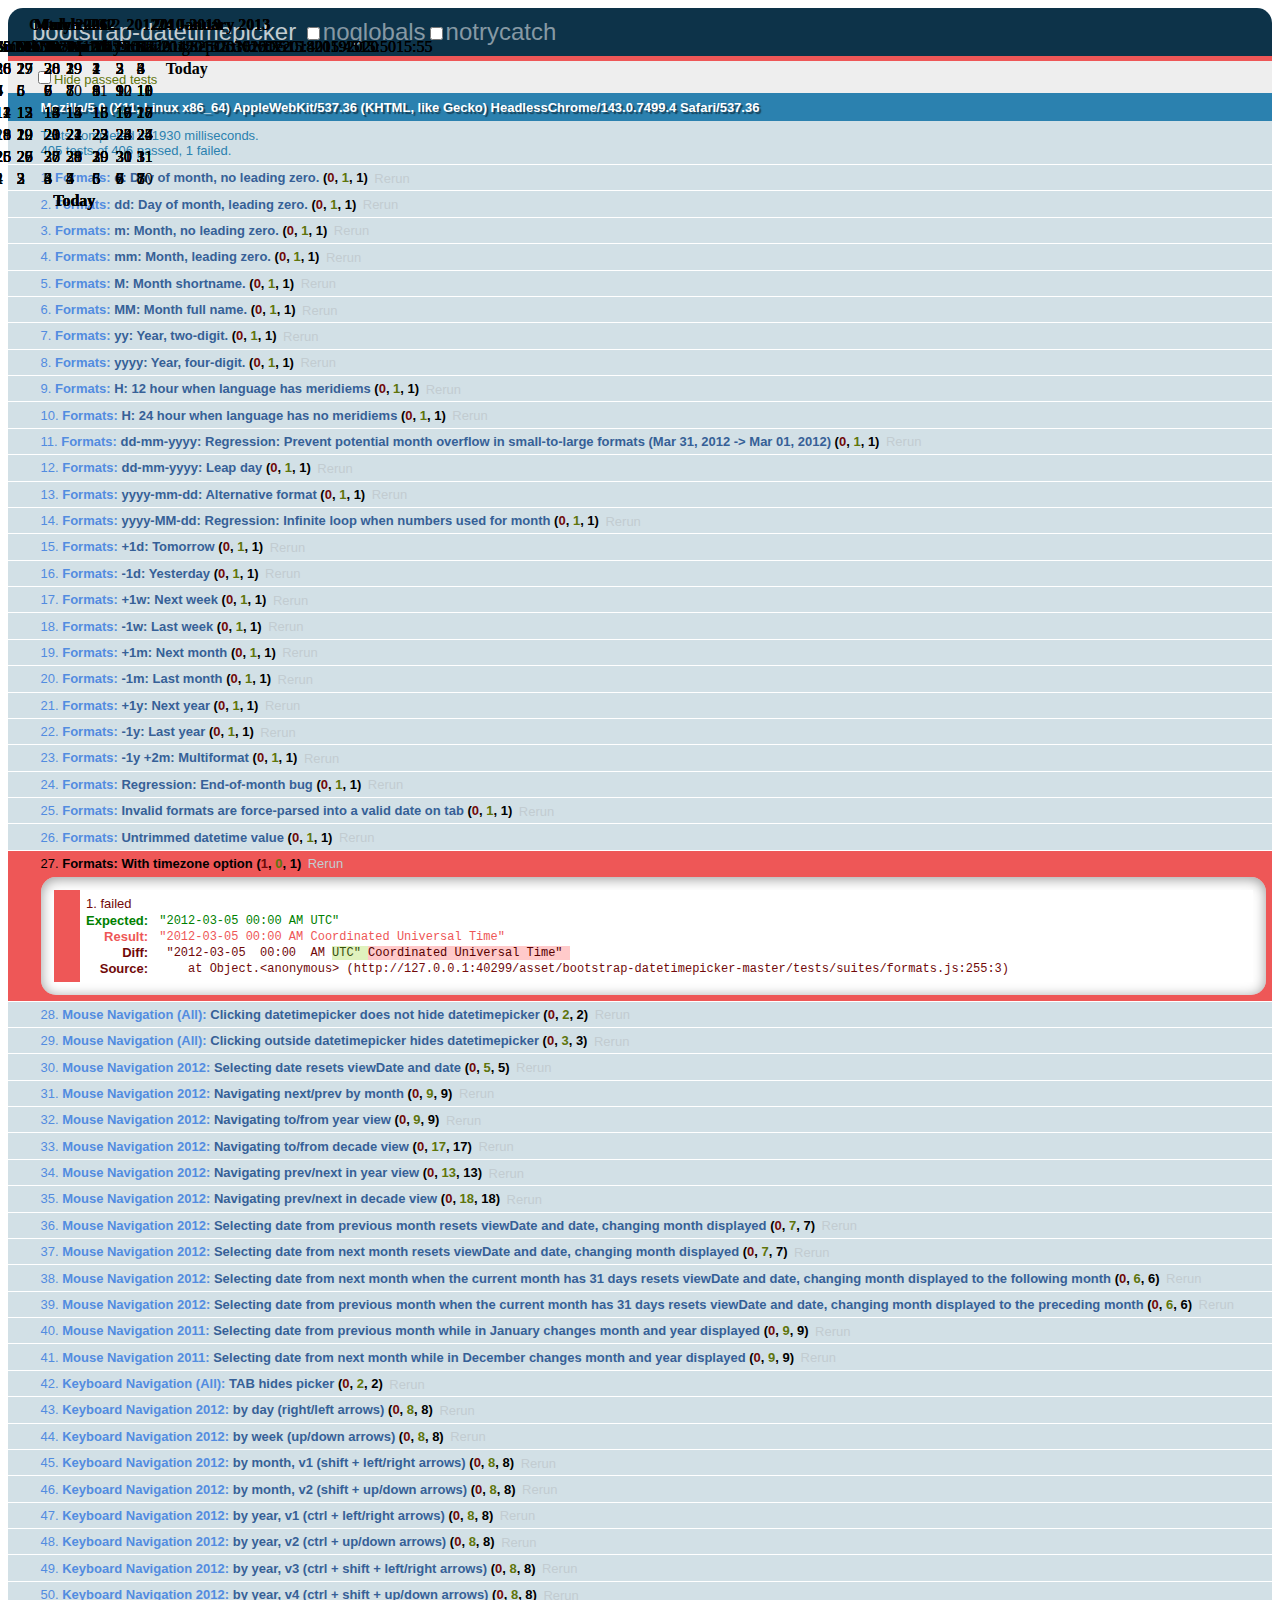
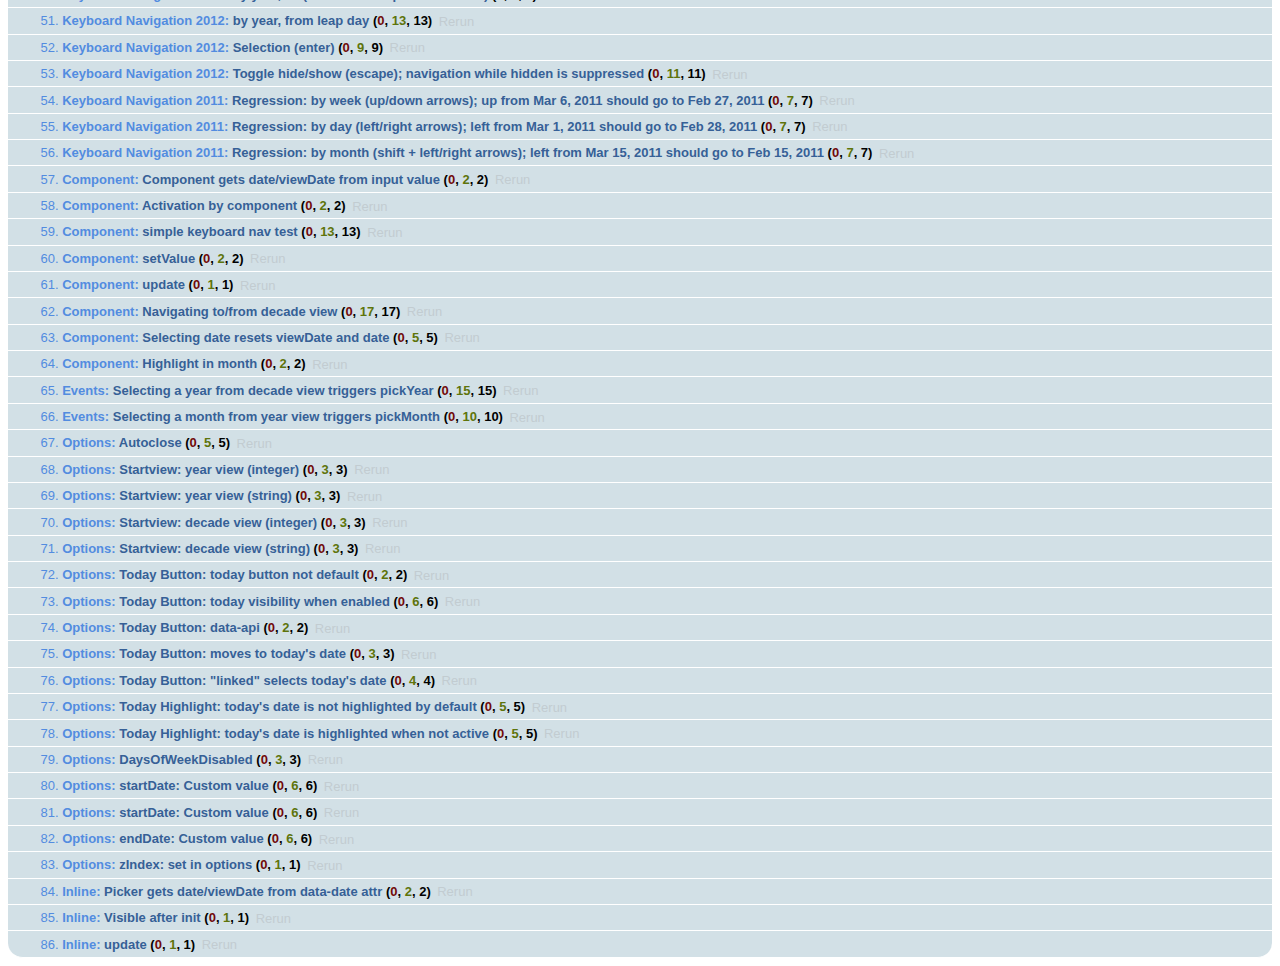
<file: asset/bootstrap-datetimepicker-master/tests/tests.html>
<!DOCTYPE html>
<html>
    <head>
        <link rel="stylesheet" href="assets/qunit.css" />
        <script src="assets/qunit.js"></script>
        <script src="assets/qunit-logging.js"></script> <!-- console.log for test failures -->
        <script src="assets/coverage.js"></script>
        <script src="assets/jquery-1.7.1.min.js"></script>
        <script src="../js/bootstrap-datetimepicker.js"></script>

        <style>
            .datetimepicker {
                /* Appended to body, abs-pos off the page */
                position: absolute;
                display: none;
                top: -9999em;
                left: -9999em;
            }
        </style>

        <!-- Utilities -->
        <script src="assets/utils.js"></script>
        <script src="assets/mock.js"></script>

        <!-- Test suites -->
        <script src="suites/formats.js"></script>
        <script src="suites/mouse_navigation/all.js"></script>
        <script src="suites/mouse_navigation/2012.js"></script>
        <script src="suites/mouse_navigation/2011.js"></script>
        <script src="suites/keyboard_navigation/all.js"></script>
        <script src="suites/keyboard_navigation/2012.js"></script>
        <script src="suites/keyboard_navigation/2011.js"></script>
        <script src="suites/component.js"></script>
        <script src="suites/events.js"></script>
        <script src="suites/options.js"></script>
        <script src="suites/inline.js"></script>
    </head>
    <body>
        <h1 id="qunit-header">bootstrap-datetimepicker</h1>
        <h2 id="qunit-banner"></h2>
        <div id="qunit-testrunner-toolbar"></div>
        <h2 id="qunit-userAgent"></h2>
        <ol id="qunit-tests"></ol>
        <div id="qunit-fixture"></div>
    </body>
</html>
</file>
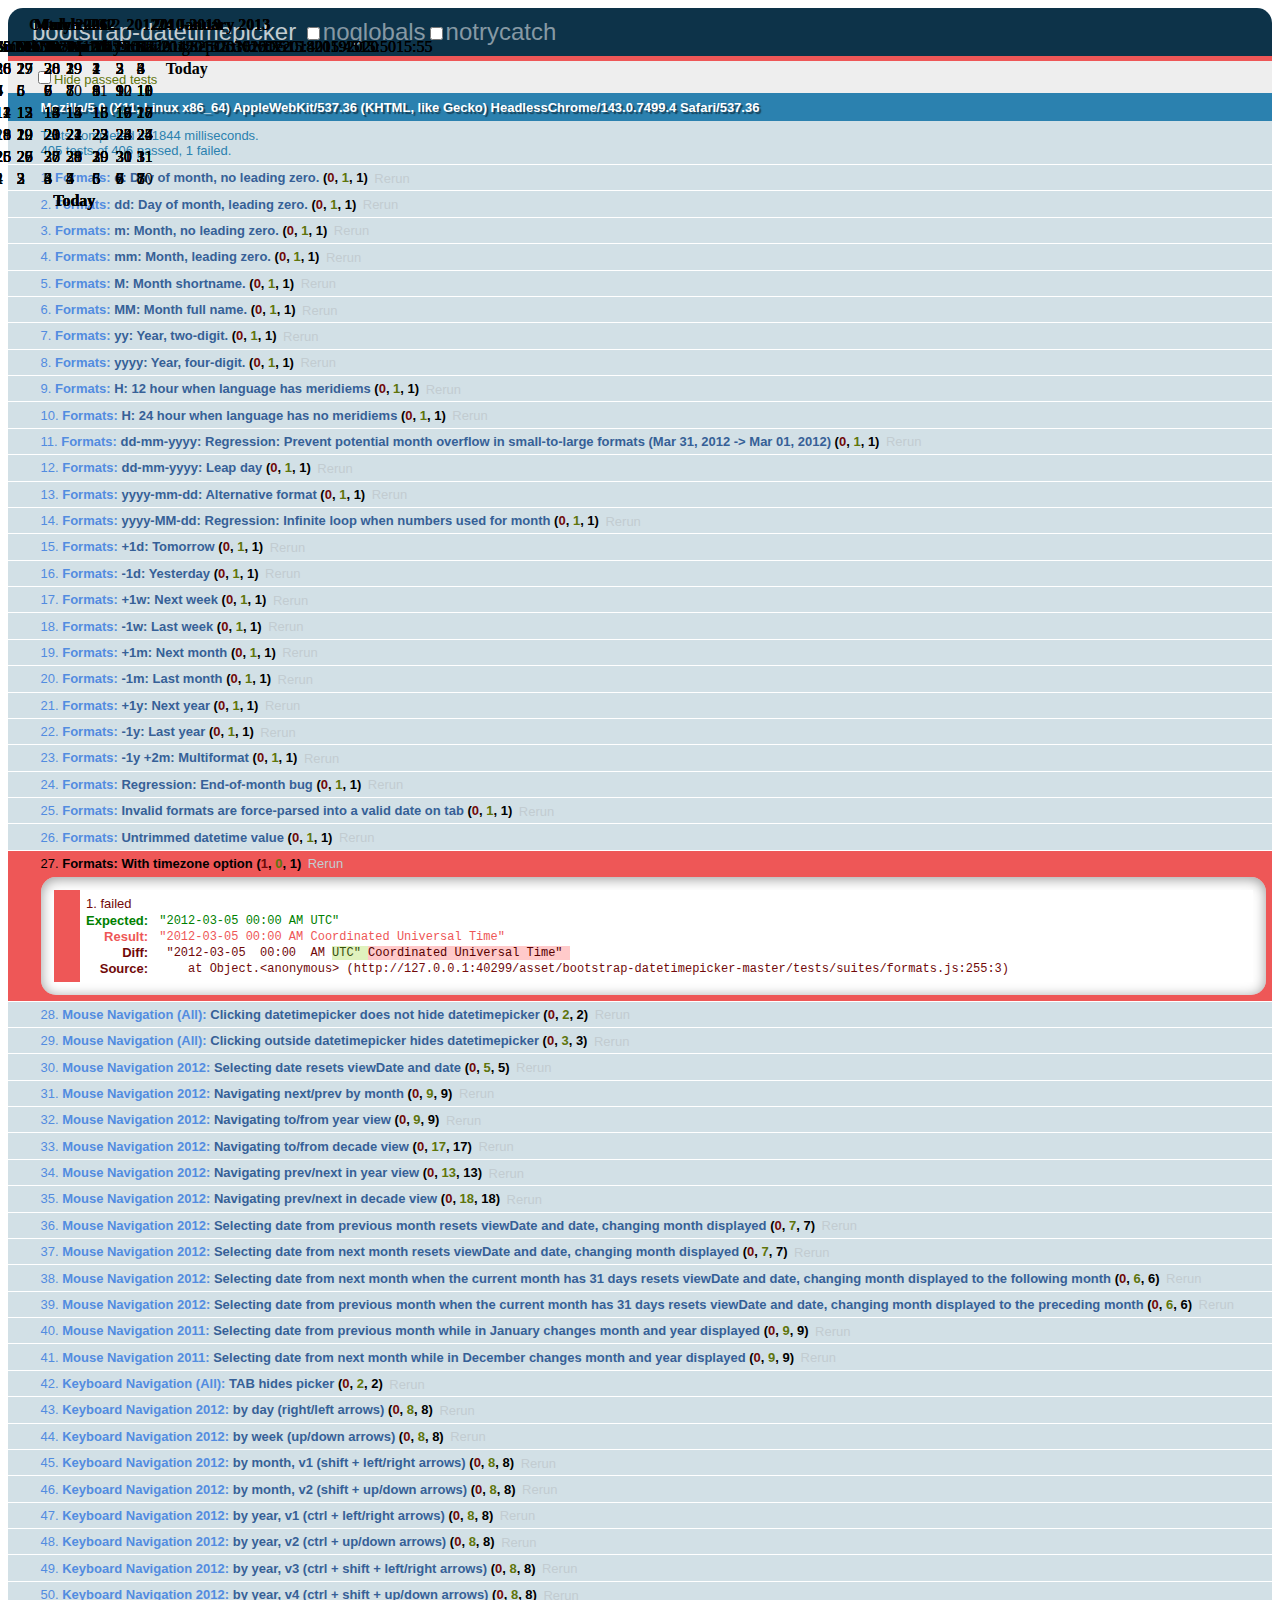
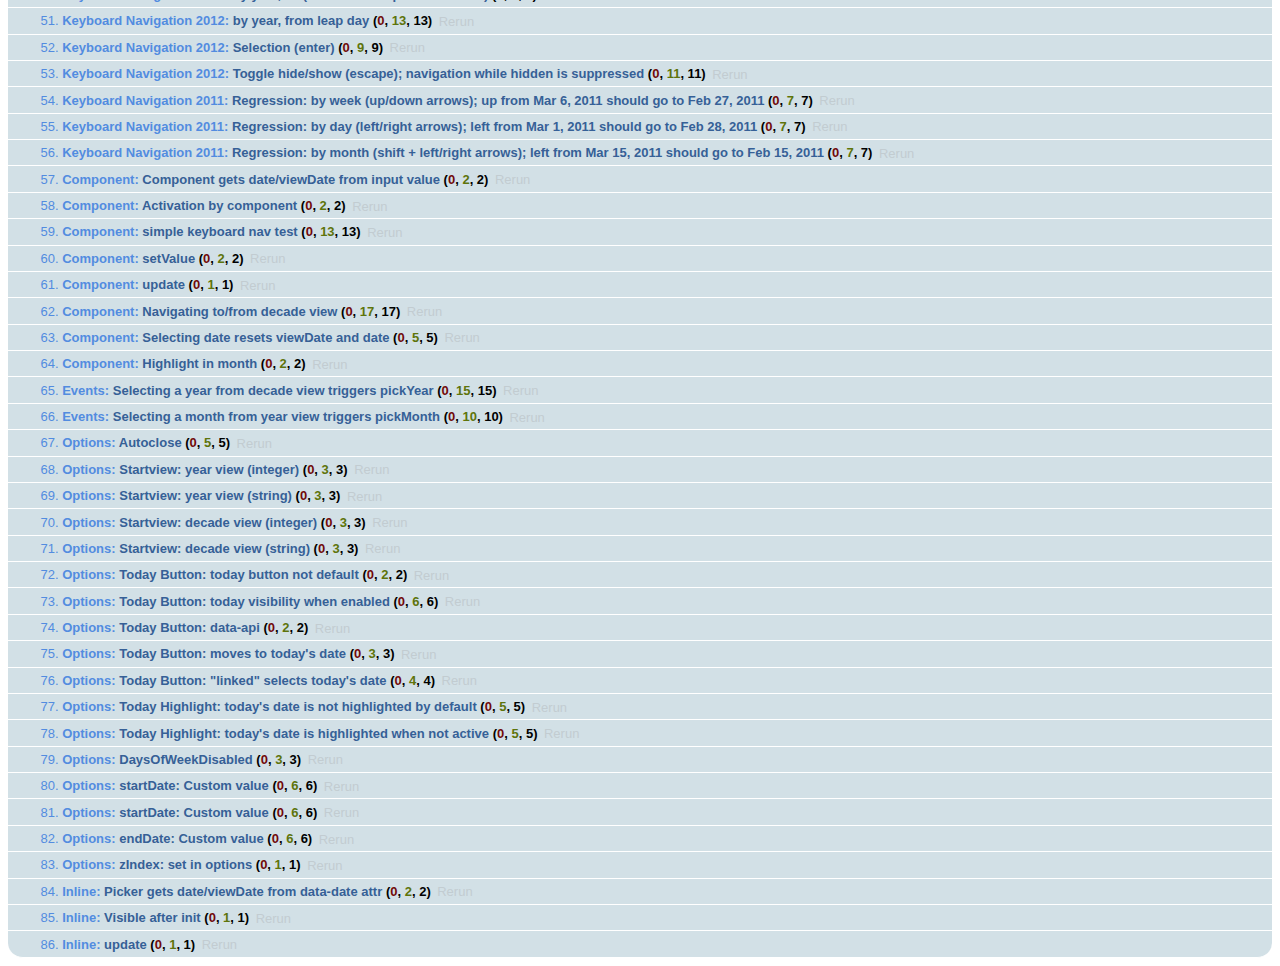
<file: asset/bootstrap-datetimepicker-master/tests/tests.min.html>
<!DOCTYPE html>
<html>
    <head>
        <link rel="stylesheet" href="assets/qunit.css" />
        <script src="assets/qunit.js"></script>
        <script src="assets/qunit-logging.js"></script> <!-- console.log for test failures -->
        <script src="assets/coverage.js"></script>
        <script src="assets/jquery-1.7.1.min.js"></script>
        <script src="../js/bootstrap-datetimepicker.min.js"></script>

        <style>
            .datetimepicker {
                /* Appended to body, abs-pos off the page */
                position: absolute;
                display: none;
                top: -9999em;
                left: -9999em;
            }
        </style>

        <!-- Utilities -->
        <script src="assets/utils.js"></script>
        <script src="assets/mock.js"></script>

        <!-- Test suites -->
        <script src="suites/formats.js"></script>
        <script src="suites/mouse_navigation/all.js"></script>
        <script src="suites/mouse_navigation/2012.js"></script>
        <script src="suites/mouse_navigation/2011.js"></script>
        <script src="suites/keyboard_navigation/all.js"></script>
        <script src="suites/keyboard_navigation/2012.js"></script>
        <script src="suites/keyboard_navigation/2011.js"></script>
        <script src="suites/component.js"></script>
        <script src="suites/events.js"></script>
        <script src="suites/options.js"></script>
        <script src="suites/inline.js"></script>
    </head>
    <body>
        <h1 id="qunit-header">bootstrap-datetimepicker</h1>
        <h2 id="qunit-banner"></h2>
        <div id="qunit-testrunner-toolbar"></div>
        <h2 id="qunit-userAgent"></h2>
        <ol id="qunit-tests"></ol>
        <div id="qunit-fixture"></div>
    </body>
</html>
</file>
<file: tabbed forms/main.css>
/* GLOBAL STYLES */

html *
{
  overflow-x: hidden;
}

a{
  color: #000000 !important;
}

.navbar{
  z-index: 1;
}
/* GLOBAL STYLES END */


.tabs{
    /* background-color: #f7f7f7; */
    background-color: #ccd5ea6b;
    /* background-color: #56585deb; */
    padding-right: 0% !important;
    height: -webkit-fill-available;
    border-right: 1px solid #d4d4d4;
}

.nav-pills .nav-link.active, .nav-pills .show>.nav-link {
  color: #fff !important;
  background-color: #007bff;
}

.nab-pills > a {
  color: #fff !important;
}
.tab-pane > .card , .tab-pane > h4{
margin-top: 3%;
background-color: #f7f7f9;
}

.tab-pane > h4 {
height: 50px;
padding: 1%;
}

.tab-content>.active {
  margin: 0 3%;
}

.btn-add{
  padding: 1% 7% !important;
}


.footer{
  /* background-color: #f6f6f6; */
  background-color: #0572e6;
  color: #fff;
  text-align: center;
}

.footer>p{
  margin-top: 8px;
}


/* // Small devices (landscape phones, 576px and up) */
@media (max-width: 768px) {

  .tab-content>.active {
    margin-left: 3%;
  }
}

/* // Small devices (landscape phones, 576px and up) */
/* @media (max-width: 576px) { 


} */
</file>
<file: tabbed forms/login-form/main.css>
@font-face {
  font-family: 'Acumin Pro';
  font-style: normal;
  font-weight: normal;
  src: local('Acumin Pro'), url('./fonts/Acumin-RPro.woff') format('woff');
}

.login-section {
  /* background-image: linear-gradient(to right top, #1465c0, #1569c5, #176dc9, #1872ce, #1976d3); */

/* background-image: linear-gradient(to left, #EE9A13 80%, #c45b19 100%); */
background-image: linear-gradient(to left, #1976d3 80%, #1363bc 100%);

}



/* LOGIN FORM  */

/* * { box-sizing:border-box; } */

/* form starting stylings ------------------------------- */
.group {
  position: relative;
  margin-bottom: 30px;
}

input {
  font-size: 18px;
  padding: 10px 10px 10px 5px;
  display: block;
  width: 300px;
  border: none;
  caret-color: #f9fdff;
  /* border-bottom: 1px solid #f9fdff; */
  border-bottom: 1px solid #4896e1;
  background-color: transparent;

}

input:focus {
  outline: none;
}

/* LABEL ======================================= */
label {
  color: #b6cce2;
  font-size: 16px;
  font-weight: normal;
  position: absolute;
  pointer-events: none;
  left: 5px;
  top: 10px;
  transition: 0.2s ease all;
  -moz-transition: 0.2s ease all;
  -webkit-transition: 0.2s ease all;
}


.end-label {
  color: #b6cce2;
    font-size: 16px;
    font-weight: normal;
    position: absolute;
    pointer-events: none;
    right: 5px;
    top: 10px;
}

/* active state */
input:focus~label,
input:valid~label {
  top: -20px;
  font-size: 14px;
  color: #f9fdff;
}

input, select, textarea{
  color: #fff;
}

textarea:focus, input:focus {
  color: #fff;
}

/* BOTTOM BARS ================================= */
.bar {
  position: relative;
  display: block;
  /* width: 300px; */
}

.bar:before,
.bar:after {
  content: '';
  height: 2px;
  width: 0;
  bottom: 1px;
  position: absolute;
  background: #f9fdff;
  /* background-color: #4896e1; */
  transition: 0.2s ease all;
  -moz-transition: 0.2s ease all;
  -webkit-transition: 0.2s ease all;
}

.bar:before {
  left: 50%;
}

.bar:after {
  right: 50%;
}

/* active state */
input:focus~.bar:before,
input:focus~.bar:after {
  width: 50%;
}


/* LOGIN FORM END */
</file>
<file: tabbed forms/login-form/style.css>
body {
  font-family: 'Acumin Pro';
  font-weight: normal;
}

.login-section {
  display: -webkit-box;
  display: -ms-flexbox;
  display: flex;
  -webkit-box-pack: center;
      -ms-flex-pack: center;
          justify-content: center;
  -webkit-box-align: center;
      -ms-flex-align: center;
          align-items: center;
  height: 100%;
}

.login-section h1 {
  color: #ffffff;
}

.login-section p {
  color: #b3caec;
}

.login-form {
  width: 80%;
}

.login-form form {
  margin-top: 25%;
}

.login-form form .group input {
  width: 100%;
}

.reset {
  margin-top: 15%;
  margin-bottom: 5%;
}

.reset a {
  color: #72a8e4;
}

.reset button {
  background-color: #f9fdff;
  padding: 3% 12%;
  border-radius: 100px;
  margin: 0 5%;
}

.reset button svg, .reset button i {
  color: #247ed4;
}

.reset span {
  color: #ffffff;
}

#register a {
  color: #95c5ec !important;
}

.detail-section {
  background-color: #f9fdff;
  display: -webkit-box;
  display: -ms-flexbox;
  display: flex;
  -webkit-box-pack: center;
      -ms-flex-pack: center;
          justify-content: center;
  -webkit-box-align: center;
      -ms-flex-align: center;
          align-items: center;
  -webkit-box-orient: vertical;
  -webkit-box-direction: normal;
      -ms-flex-direction: column;
          flex-direction: column;
}

.detail-section p {
  color: #277bdd;
}

.detail-section .speak {
  display: -webkit-box;
  display: -ms-flexbox;
  display: flex;
}

.detail-section .speak #audio-waves {
  width: 13vh;
  display: -webkit-box;
  display: -ms-flexbox;
  display: flex;
  -webkit-box-pack: end;
      -ms-flex-pack: end;
          justify-content: flex-end;
}

.detail-section .speak #microphone-outer-ring {
  border: 1px solid #9ac9fd;
  padding: 5px;
  border-radius: 50%;
  display: inline-table;
  margin-top: 25px;
  margin-left: 100px;
}

.detail-section .speak #microphone-outer-ring #microphone-inner-ring {
  border: 1px solid #9ac9fd;
  padding: 5px;
  border-radius: 50%;
}

.detail-section .speak button {
  padding: 20px !important;
  width: 70px;
  border-color: #277bdd;
  border-radius: 50% !important;
  height: 70px;
  background-color: #ffffff;
}

.detail-section .speak button:hover {
  background-color: #f9fdff;
  border-color: #a2c8f1;
}

.detail-section .speak button:active {
  background-color: none;
}

.detail-section .speak i {
  font-size: 30px !important;
  color: #667a8b;
}
/*# sourceMappingURL=style.css.map */
</file>
<file: asset/typed.js-master/docs/assets/bass.css>
/*! Basscss | http://basscss.com | MIT License */

.h1{ font-size: 2rem }
.h2{ font-size: 1.5rem }
.h3{ font-size: 1.25rem }
.h4{ font-size: 1rem }
.h5{ font-size: .875rem }
.h6{ font-size: .75rem }

.font-family-inherit{ font-family:inherit }
.font-size-inherit{ font-size:inherit }
.text-decoration-none{ text-decoration:none }

.bold{ font-weight: bold; font-weight: bold }
.regular{ font-weight:normal }
.italic{ font-style:italic }
.caps{ text-transform:uppercase; letter-spacing: .2em; }

.left-align{ text-align:left }
.center{ text-align:center }
.right-align{ text-align:right }
.justify{ text-align:justify }

.nowrap{ white-space:nowrap }
.break-word{ word-wrap:break-word }

.line-height-1{ line-height: 1 }
.line-height-2{ line-height: 1.125 }
.line-height-3{ line-height: 1.25 }
.line-height-4{ line-height: 1.5 }

.list-style-none{ list-style:none }
.underline{ text-decoration:underline }

.truncate{
  max-width:100%;
  overflow:hidden;
  text-overflow:ellipsis;
  white-space:nowrap;
}

.list-reset{
  list-style:none;
  padding-left:0;
}

.inline{ display:inline }
.block{ display:block }
.inline-block{ display:inline-block }
.table{ display:table }
.table-cell{ display:table-cell }

.overflow-hidden{ overflow:hidden }
.overflow-scroll{ overflow:scroll }
.overflow-auto{ overflow:auto }

.clearfix:before,
.clearfix:after{
  content:" ";
  display:table
}
.clearfix:after{ clear:both }

.left{ float:left }
.right{ float:right }

.fit{ max-width:100% }

.max-width-1{ max-width: 24rem }
.max-width-2{ max-width: 32rem }
.max-width-3{ max-width: 48rem }
.max-width-4{ max-width: 64rem }

.border-box{ box-sizing:border-box }

.align-baseline{ vertical-align:baseline }
.align-top{ vertical-align:top }
.align-middle{ vertical-align:middle }
.align-bottom{ vertical-align:bottom }

.m0{ margin:0 }
.mt0{ margin-top:0 }
.mr0{ margin-right:0 }
.mb0{ margin-bottom:0 }
.ml0{ margin-left:0 }
.mx0{ margin-left:0; margin-right:0 }
.my0{ margin-top:0; margin-bottom:0 }

.m1{ margin: .5rem }
.mt1{ margin-top: .5rem }
.mr1{ margin-right: .5rem }
.mb1{ margin-bottom: .5rem }
.ml1{ margin-left: .5rem }
.mx1{ margin-left: .5rem; margin-right: .5rem }
.my1{ margin-top: .5rem; margin-bottom: .5rem }

.m2{ margin: 1rem }
.mt2{ margin-top: 1rem }
.mr2{ margin-right: 1rem }
.mb2{ margin-bottom: 1rem }
.ml2{ margin-left: 1rem }
.mx2{ margin-left: 1rem; margin-right: 1rem }
.my2{ margin-top: 1rem; margin-bottom: 1rem }

.m3{ margin: 2rem }
.mt3{ margin-top: 2rem }
.mr3{ margin-right: 2rem }
.mb3{ margin-bottom: 2rem }
.ml3{ margin-left: 2rem }
.mx3{ margin-left: 2rem; margin-right: 2rem }
.my3{ margin-top: 2rem; margin-bottom: 2rem }

.m4{ margin: 4rem }
.mt4{ margin-top: 4rem }
.mr4{ margin-right: 4rem }
.mb4{ margin-bottom: 4rem }
.ml4{ margin-left: 4rem }
.mx4{ margin-left: 4rem; margin-right: 4rem }
.my4{ margin-top: 4rem; margin-bottom: 4rem }

.mxn1{ margin-left: -.5rem; margin-right: -.5rem; }
.mxn2{ margin-left: -1rem; margin-right: -1rem; }
.mxn3{ margin-left: -2rem; margin-right: -2rem; }
.mxn4{ margin-left: -4rem; margin-right: -4rem; }

.ml-auto{ margin-left:auto }
.mr-auto{ margin-right:auto }
.mx-auto{ margin-left:auto; margin-right:auto; }

.p0{ padding:0 }
.pt0{ padding-top:0 }
.pr0{ padding-right:0 }
.pb0{ padding-bottom:0 }
.pl0{ padding-left:0 }
.px0{ padding-left:0; padding-right:0 }
.py0{ padding-top:0;  padding-bottom:0 }

.p1{ padding: .5rem }
.pt1{ padding-top: .5rem }
.pr1{ padding-right: .5rem }
.pb1{ padding-bottom: .5rem }
.pl1{ padding-left: .5rem }
.py1{ padding-top: .5rem; padding-bottom: .5rem }
.px1{ padding-left: .5rem; padding-right: .5rem }

.p2{ padding: 1rem }
.pt2{ padding-top: 1rem }
.pr2{ padding-right: 1rem }
.pb2{ padding-bottom: 1rem }
.pl2{ padding-left: 1rem }
.py2{ padding-top: 1rem; padding-bottom: 1rem }
.px2{ padding-left: 1rem; padding-right: 1rem }

.p3{ padding: 2rem }
.pt3{ padding-top: 2rem }
.pr3{ padding-right: 2rem }
.pb3{ padding-bottom: 2rem }
.pl3{ padding-left: 2rem }
.py3{ padding-top: 2rem; padding-bottom: 2rem }
.px3{ padding-left: 2rem; padding-right: 2rem }

.p4{ padding: 4rem }
.pt4{ padding-top: 4rem }
.pr4{ padding-right: 4rem }
.pb4{ padding-bottom: 4rem }
.pl4{ padding-left: 4rem }
.py4{ padding-top: 4rem; padding-bottom: 4rem }
.px4{ padding-left: 4rem; padding-right: 4rem }

.col{
  float:left;
  box-sizing:border-box;
}

.col-right{
  float:right;
  box-sizing:border-box;
}

.col-1{
  width:8.33333%;
}

.col-2{
  width:16.66667%;
}

.col-3{
  width:25%;
}

.col-4{
  width:33.33333%;
}

.col-5{
  width:41.66667%;
}

.col-6{
  width:50%;
}

.col-7{
  width:58.33333%;
}

.col-8{
  width:66.66667%;
}

.col-9{
  width:75%;
}

.col-10{
  width:83.33333%;
}

.col-11{
  width:91.66667%;
}

.col-12{
  width:100%;
}
@media (min-width: 40em){

  .sm-col{
    float:left;
    box-sizing:border-box;
  }

  .sm-col-right{
    float:right;
    box-sizing:border-box;
  }

  .sm-col-1{
    width:8.33333%;
  }

  .sm-col-2{
    width:16.66667%;
  }

  .sm-col-3{
    width:25%;
  }

  .sm-col-4{
    width:33.33333%;
  }

  .sm-col-5{
    width:41.66667%;
  }

  .sm-col-6{
    width:50%;
  }

  .sm-col-7{
    width:58.33333%;
  }

  .sm-col-8{
    width:66.66667%;
  }

  .sm-col-9{
    width:75%;
  }

  .sm-col-10{
    width:83.33333%;
  }

  .sm-col-11{
    width:91.66667%;
  }

  .sm-col-12{
    width:100%;
  }

}
@media (min-width: 52em){

  .md-col{
    float:left;
    box-sizing:border-box;
  }

  .md-col-right{
    float:right;
    box-sizing:border-box;
  }

  .md-col-1{
    width:8.33333%;
  }

  .md-col-2{
    width:16.66667%;
  }

  .md-col-3{
    width:25%;
  }

  .md-col-4{
    width:33.33333%;
  }

  .md-col-5{
    width:41.66667%;
  }

  .md-col-6{
    width:50%;
  }

  .md-col-7{
    width:58.33333%;
  }

  .md-col-8{
    width:66.66667%;
  }

  .md-col-9{
    width:75%;
  }

  .md-col-10{
    width:83.33333%;
  }

  .md-col-11{
    width:91.66667%;
  }

  .md-col-12{
    width:100%;
  }

}
@media (min-width: 64em){

  .lg-col{
    float:left;
    box-sizing:border-box;
  }

  .lg-col-right{
    float:right;
    box-sizing:border-box;
  }

  .lg-col-1{
    width:8.33333%;
  }

  .lg-col-2{
    width:16.66667%;
  }

  .lg-col-3{
    width:25%;
  }

  .lg-col-4{
    width:33.33333%;
  }

  .lg-col-5{
    width:41.66667%;
  }

  .lg-col-6{
    width:50%;
  }

  .lg-col-7{
    width:58.33333%;
  }

  .lg-col-8{
    width:66.66667%;
  }

  .lg-col-9{
    width:75%;
  }

  .lg-col-10{
    width:83.33333%;
  }

  .lg-col-11{
    width:91.66667%;
  }

  .lg-col-12{
    width:100%;
  }

}
.flex{ display:-webkit-box; display:-webkit-flex; display:-ms-flexbox; display:flex }

@media (min-width: 40em){
  .sm-flex{ display:-webkit-box; display:-webkit-flex; display:-ms-flexbox; display:flex }
}

@media (min-width: 52em){
  .md-flex{ display:-webkit-box; display:-webkit-flex; display:-ms-flexbox; display:flex }
}

@media (min-width: 64em){
  .lg-flex{ display:-webkit-box; display:-webkit-flex; display:-ms-flexbox; display:flex }
}

.flex-column{ -webkit-box-orient:vertical; -webkit-box-direction:normal; -webkit-flex-direction:column; -ms-flex-direction:column; flex-direction:column }
.flex-wrap{ -webkit-flex-wrap:wrap; -ms-flex-wrap:wrap; flex-wrap:wrap }

.items-start{ -webkit-box-align:start; -webkit-align-items:flex-start; -ms-flex-align:start; -ms-grid-row-align:flex-start; align-items:flex-start }
.items-end{ -webkit-box-align:end; -webkit-align-items:flex-end; -ms-flex-align:end; -ms-grid-row-align:flex-end; align-items:flex-end }
.items-center{ -webkit-box-align:center; -webkit-align-items:center; -ms-flex-align:center; -ms-grid-row-align:center; align-items:center }
.items-baseline{ -webkit-box-align:baseline; -webkit-align-items:baseline; -ms-flex-align:baseline; -ms-grid-row-align:baseline; align-items:baseline }
.items-stretch{ -webkit-box-align:stretch; -webkit-align-items:stretch; -ms-flex-align:stretch; -ms-grid-row-align:stretch; align-items:stretch }

.self-start{ -webkit-align-self:flex-start; -ms-flex-item-align:start; align-self:flex-start }
.self-end{ -webkit-align-self:flex-end; -ms-flex-item-align:end; align-self:flex-end }
.self-center{ -webkit-align-self:center; -ms-flex-item-align:center; align-self:center }
.self-baseline{ -webkit-align-self:baseline; -ms-flex-item-align:baseline; align-self:baseline }
.self-stretch{ -webkit-align-self:stretch; -ms-flex-item-align:stretch; align-self:stretch }

.justify-start{ -webkit-box-pack:start; -webkit-justify-content:flex-start; -ms-flex-pack:start; justify-content:flex-start }
.justify-end{ -webkit-box-pack:end; -webkit-justify-content:flex-end; -ms-flex-pack:end; justify-content:flex-end }
.justify-center{ -webkit-box-pack:center; -webkit-justify-content:center; -ms-flex-pack:center; justify-content:center }
.justify-between{ -webkit-box-pack:justify; -webkit-justify-content:space-between; -ms-flex-pack:justify; justify-content:space-between }
.justify-around{ -webkit-justify-content:space-around; -ms-flex-pack:distribute; justify-content:space-around }

.content-start{ -webkit-align-content:flex-start; -ms-flex-line-pack:start; align-content:flex-start }
.content-end{ -webkit-align-content:flex-end; -ms-flex-line-pack:end; align-content:flex-end }
.content-center{ -webkit-align-content:center; -ms-flex-line-pack:center; align-content:center }
.content-between{ -webkit-align-content:space-between; -ms-flex-line-pack:justify; align-content:space-between }
.content-around{ -webkit-align-content:space-around; -ms-flex-line-pack:distribute; align-content:space-around }
.content-stretch{ -webkit-align-content:stretch; -ms-flex-line-pack:stretch; align-content:stretch }
.flex-auto{
  -webkit-box-flex:1;
  -webkit-flex:1 1 auto;
      -ms-flex:1 1 auto;
          flex:1 1 auto;
  min-width:0;
  min-height:0;
}
.flex-none{ -webkit-box-flex:0; -webkit-flex:none; -ms-flex:none; flex:none }

.order-0{ -webkit-box-ordinal-group:1; -webkit-order:0; -ms-flex-order:0; order:0 }
.order-1{ -webkit-box-ordinal-group:2; -webkit-order:1; -ms-flex-order:1; order:1 }
.order-2{ -webkit-box-ordinal-group:3; -webkit-order:2; -ms-flex-order:2; order:2 }
.order-3{ -webkit-box-ordinal-group:4; -webkit-order:3; -ms-flex-order:3; order:3 }
.order-last{ -webkit-box-ordinal-group:100000; -webkit-order:99999; -ms-flex-order:99999; order:99999 }

.relative{ position:relative }
.absolute{ position:absolute }
.fixed{ position:fixed }

.top-0{ top:0 }
.right-0{ right:0 }
.bottom-0{ bottom:0 }
.left-0{ left:0 }

.z1{ z-index: 1 }
.z2{ z-index: 2 }
.z3{ z-index: 3 }
.z4{ z-index: 4 }

.border{
  border-style:solid;
  border-width: 1px;
}

.border-top{
  border-top-style:solid;
  border-top-width: 1px;
}

.border-right{
  border-right-style:solid;
  border-right-width: 1px;
}

.border-bottom{
  border-bottom-style:solid;
  border-bottom-width: 1px;
}

.border-left{
  border-left-style:solid;
  border-left-width: 1px;
}

.border-none{ border:0 }

.rounded{ border-radius: 3px }
.circle{ border-radius:50% }

.rounded-top{ border-radius: 3px 3px 0 0 }
.rounded-right{ border-radius: 0 3px 3px 0 }
.rounded-bottom{ border-radius: 0 0 3px 3px }
.rounded-left{ border-radius: 3px 0 0 3px }

.not-rounded{ border-radius:0 }

.hide{
  position:absolute !important;
  height:1px;
  width:1px;
  overflow:hidden;
  clip:rect(1px, 1px, 1px, 1px);
}

@media (max-width: 40em){
  .xs-hide{ display:none !important }
}

@media (min-width: 40em) and (max-width: 52em){
  .sm-hide{ display:none !important }
}

@media (min-width: 52em) and (max-width: 64em){
  .md-hide{ display:none !important }
}

@media (min-width: 64em){
  .lg-hide{ display:none !important }
}

.display-none{ display:none !important }
</file>
<file: asset/typed.js-master/docs/assets/style.css>
.documentation {
  font-family: Helvetica, sans-serif;
  color: #666;
  line-height: 1.5;
  background: #f5f5f5;
}

.black {
  color: #666;
}

.bg-white {
  background-color: #fff;
}

h4 {
  margin: 20px 0 10px 0;
}

.documentation h3 {
  color: #000;
}

.border-bottom {
  border-color: #ddd;
}

a {
  color: #1184CE;
  text-decoration: none;
}

.documentation a[href]:hover {
  text-decoration: underline;
}

a:hover {
  cursor: pointer;
}

.py1-ul li {
  padding: 5px 0;
}

.max-height-100 {
  max-height: 100%;
}

section:target h3 {
  font-weight:700;
}

.documentation td,
.documentation th {
    padding: .25rem .25rem;
}

h1:hover .anchorjs-link,
h2:hover .anchorjs-link,
h3:hover .anchorjs-link,
h4:hover .anchorjs-link {
  opacity: 1;
}

.fix-3 {
  width: 25%;
  max-width: 244px;
}

.fix-3 {
  width: 25%;
  max-width: 244px;
}

@media (min-width: 52em) {
  .fix-margin-3 {
    margin-left: 25%;
  }
}

.pre, pre, code, .code {
  font-family: Source Code Pro,Menlo,Consolas,Liberation Mono,monospace;
  font-size: 14px;
}

.fill-light {
  background: #F9F9F9;
}

.width2 {
  width: 1rem;
}

.input {
  font-family: inherit;
  display: block;
  width: 100%;
  height: 2rem;
  padding: .5rem;
  margin-bottom: 1rem;
  border: 1px solid #ccc;
  font-size: .875rem;
  border-radius: 3px;
  box-sizing: border-box;
}

table {
  border-collapse: collapse;
}

.prose table th,
.prose table td {
  text-align: left;
  padding:8px;
  border:1px solid #ddd;
}

.prose table th:nth-child(1) { border-right: none; }
.prose table th:nth-child(2) { border-left: none; }

.prose table {
  border:1px solid #ddd;
}

.prose-big {
  font-size: 18px;
  line-height: 30px;
}

.quiet {
  opacity: 0.7;
}

.minishadow {
  box-shadow: 2px 2px 10px #f3f3f3;
}
</file>
<file: asset/typed.js-master/docs/assets/github.css>
/*

github.com style (c) Vasily Polovnyov <vast@whiteants.net>

*/

.hljs {
  display: block;
  overflow-x: auto;
  padding: 0.5em;
  color: #333;
  background: #f8f8f8;
  -webkit-text-size-adjust: none;
}

.hljs-comment,
.diff .hljs-header,
.hljs-javadoc {
  color: #998;
  font-style: italic;
}

.hljs-keyword,
.css .rule .hljs-keyword,
.hljs-winutils,
.nginx .hljs-title,
.hljs-subst,
.hljs-request,
.hljs-status {
  color: #1184CE;
}

.hljs-number,
.hljs-hexcolor,
.ruby .hljs-constant {
  color: #ed225d;
}

.hljs-string,
.hljs-tag .hljs-value,
.hljs-phpdoc,
.hljs-dartdoc,
.tex .hljs-formula {
  color: #ed225d;
}

.hljs-title,
.hljs-id,
.scss .hljs-preprocessor {
  color: #900;
  font-weight: bold;
}

.hljs-list .hljs-keyword,
.hljs-subst {
  font-weight: normal;
}

.hljs-class .hljs-title,
.hljs-type,
.vhdl .hljs-literal,
.tex .hljs-command {
  color: #458;
  font-weight: bold;
}

.hljs-tag,
.hljs-tag .hljs-title,
.hljs-rules .hljs-property,
.django .hljs-tag .hljs-keyword {
  color: #000080;
  font-weight: normal;
}

.hljs-attribute,
.hljs-variable,
.lisp .hljs-body {
  color: #008080;
}

.hljs-regexp {
  color: #009926;
}

.hljs-symbol,
.ruby .hljs-symbol .hljs-string,
.lisp .hljs-keyword,
.clojure .hljs-keyword,
.scheme .hljs-keyword,
.tex .hljs-special,
.hljs-prompt {
  color: #990073;
}

.hljs-built_in {
  color: #0086b3;
}

.hljs-preprocessor,
.hljs-pragma,
.hljs-pi,
.hljs-doctype,
.hljs-shebang,
.hljs-cdata {
  color: #999;
  font-weight: bold;
}

.hljs-deletion {
  background: #fdd;
}

.hljs-addition {
  background: #dfd;
}

.diff .hljs-change {
  background: #0086b3;
}

.hljs-chunk {
  color: #aaa;
}
</file>
<file: asset/bootstrap-datetimepicker-master/tests/assets/qunit.css>
/**
 * QUnit v1.5.0 - A JavaScript Unit Testing Framework
 *
 * http://docs.jquery.com/QUnit
 *
 * Copyright (c) 2012 John Resig, Jörn Zaefferer
 * Dual licensed under the MIT (MIT-LICENSE.txt)
 * or GPL (GPL-LICENSE.txt) licenses.
 */

/** Font Family and Sizes */

#qunit-tests, #qunit-header, #qunit-banner, #qunit-testrunner-toolbar, #qunit-userAgent, #qunit-testresult {
	font-family: "Helvetica Neue Light", "HelveticaNeue-Light", "Helvetica Neue", Calibri, Helvetica, Arial, sans-serif;
}

#qunit-testrunner-toolbar, #qunit-userAgent, #qunit-testresult, #qunit-tests li { font-size: small; }
#qunit-tests { font-size: smaller; }


/** Resets */

#qunit-tests, #qunit-tests ol, #qunit-header, #qunit-banner, #qunit-userAgent, #qunit-testresult {
	margin: 0;
	padding: 0;
}


/** Header */

#qunit-header {
	padding: 0.5em 0 0.5em 1em;

	color: #8699a4;
	background-color: #0d3349;

	font-size: 1.5em;
	line-height: 1em;
	font-weight: normal;

	border-radius: 15px 15px 0 0;
	-moz-border-radius: 15px 15px 0 0;
	-webkit-border-top-right-radius: 15px;
	-webkit-border-top-left-radius: 15px;
}

#qunit-header a {
	text-decoration: none;
	color: #c2ccd1;
}

#qunit-header a:hover,
#qunit-header a:focus {
	color: #fff;
}

#qunit-header label {
	display: inline-block;
}

#qunit-banner {
	height: 5px;
}

#qunit-testrunner-toolbar {
	padding: 0.5em 0 0.5em 2em;
	color: #5E740B;
	background-color: #eee;
}

#qunit-userAgent {
	padding: 0.5em 0 0.5em 2.5em;
	background-color: #2b81af;
	color: #fff;
	text-shadow: rgba(0, 0, 0, 0.5) 2px 2px 1px;
}


/** Tests: Pass/Fail */

#qunit-tests {
	list-style-position: inside;
}

#qunit-tests li {
	padding: 0.4em 0.5em 0.4em 2.5em;
	border-bottom: 1px solid #fff;
	list-style-position: inside;
}

#qunit-tests.hidepass li.pass, #qunit-tests.hidepass li.running  {
	display: none;
}

#qunit-tests li strong {
	cursor: pointer;
}

#qunit-tests li a {
	padding: 0.5em;
	color: #c2ccd1;
	text-decoration: none;
}
#qunit-tests li a:hover,
#qunit-tests li a:focus {
	color: #000;
}

#qunit-tests ol {
	margin-top: 0.5em;
	padding: 0.5em;

	background-color: #fff;

	border-radius: 15px;
	-moz-border-radius: 15px;
	-webkit-border-radius: 15px;

	box-shadow: inset 0px 2px 13px #999;
	-moz-box-shadow: inset 0px 2px 13px #999;
	-webkit-box-shadow: inset 0px 2px 13px #999;
}

#qunit-tests table {
	border-collapse: collapse;
	margin-top: .2em;
}

#qunit-tests th {
	text-align: right;
	vertical-align: top;
	padding: 0 .5em 0 0;
}

#qunit-tests td {
	vertical-align: top;
}

#qunit-tests pre {
	margin: 0;
	white-space: pre-wrap;
	word-wrap: break-word;
}

#qunit-tests del {
	background-color: #e0f2be;
	color: #374e0c;
	text-decoration: none;
}

#qunit-tests ins {
	background-color: #ffcaca;
	color: #500;
	text-decoration: none;
}

/*** Test Counts */

#qunit-tests b.counts                       { color: black; }
#qunit-tests b.passed                       { color: #5E740B; }
#qunit-tests b.failed                       { color: #710909; }

#qunit-tests li li {
	margin: 0.5em;
	padding: 0.4em 0.5em 0.4em 0.5em;
	background-color: #fff;
	border-bottom: none;
	list-style-position: inside;
}

/*** Passing Styles */

#qunit-tests li li.pass {
	color: #5E740B;
	background-color: #fff;
	border-left: 26px solid #C6E746;
}

#qunit-tests .pass                          { color: #528CE0; background-color: #D2E0E6; }
#qunit-tests .pass .test-name               { color: #366097; }

#qunit-tests .pass .test-actual,
#qunit-tests .pass .test-expected           { color: #999999; }

#qunit-banner.qunit-pass                    { background-color: #C6E746; }

/*** Failing Styles */

#qunit-tests li li.fail {
	color: #710909;
	background-color: #fff;
	border-left: 26px solid #EE5757;
	white-space: pre;
}

#qunit-tests > li:last-child {
	border-radius: 0 0 15px 15px;
	-moz-border-radius: 0 0 15px 15px;
	-webkit-border-bottom-right-radius: 15px;
	-webkit-border-bottom-left-radius: 15px;
}

#qunit-tests .fail                          { color: #000000; background-color: #EE5757; }
#qunit-tests .fail .test-name,
#qunit-tests .fail .module-name             { color: #000000; }

#qunit-tests .fail .test-actual             { color: #EE5757; }
#qunit-tests .fail .test-expected           { color: green;   }

#qunit-banner.qunit-fail                    { background-color: #EE5757; }


/** Result */

#qunit-testresult {
	padding: 0.5em 0.5em 0.5em 2.5em;

	color: #2b81af;
	background-color: #D2E0E6;

	border-bottom: 1px solid white;
}
#qunit-testresult .module-name {
	font-weight: bold;
}

/** Fixture */

#qunit-fixture {
	position: absolute;
	top: -10000px;
	left: -10000px;
	width: 1000px;
	height: 1000px;
}
</file>
